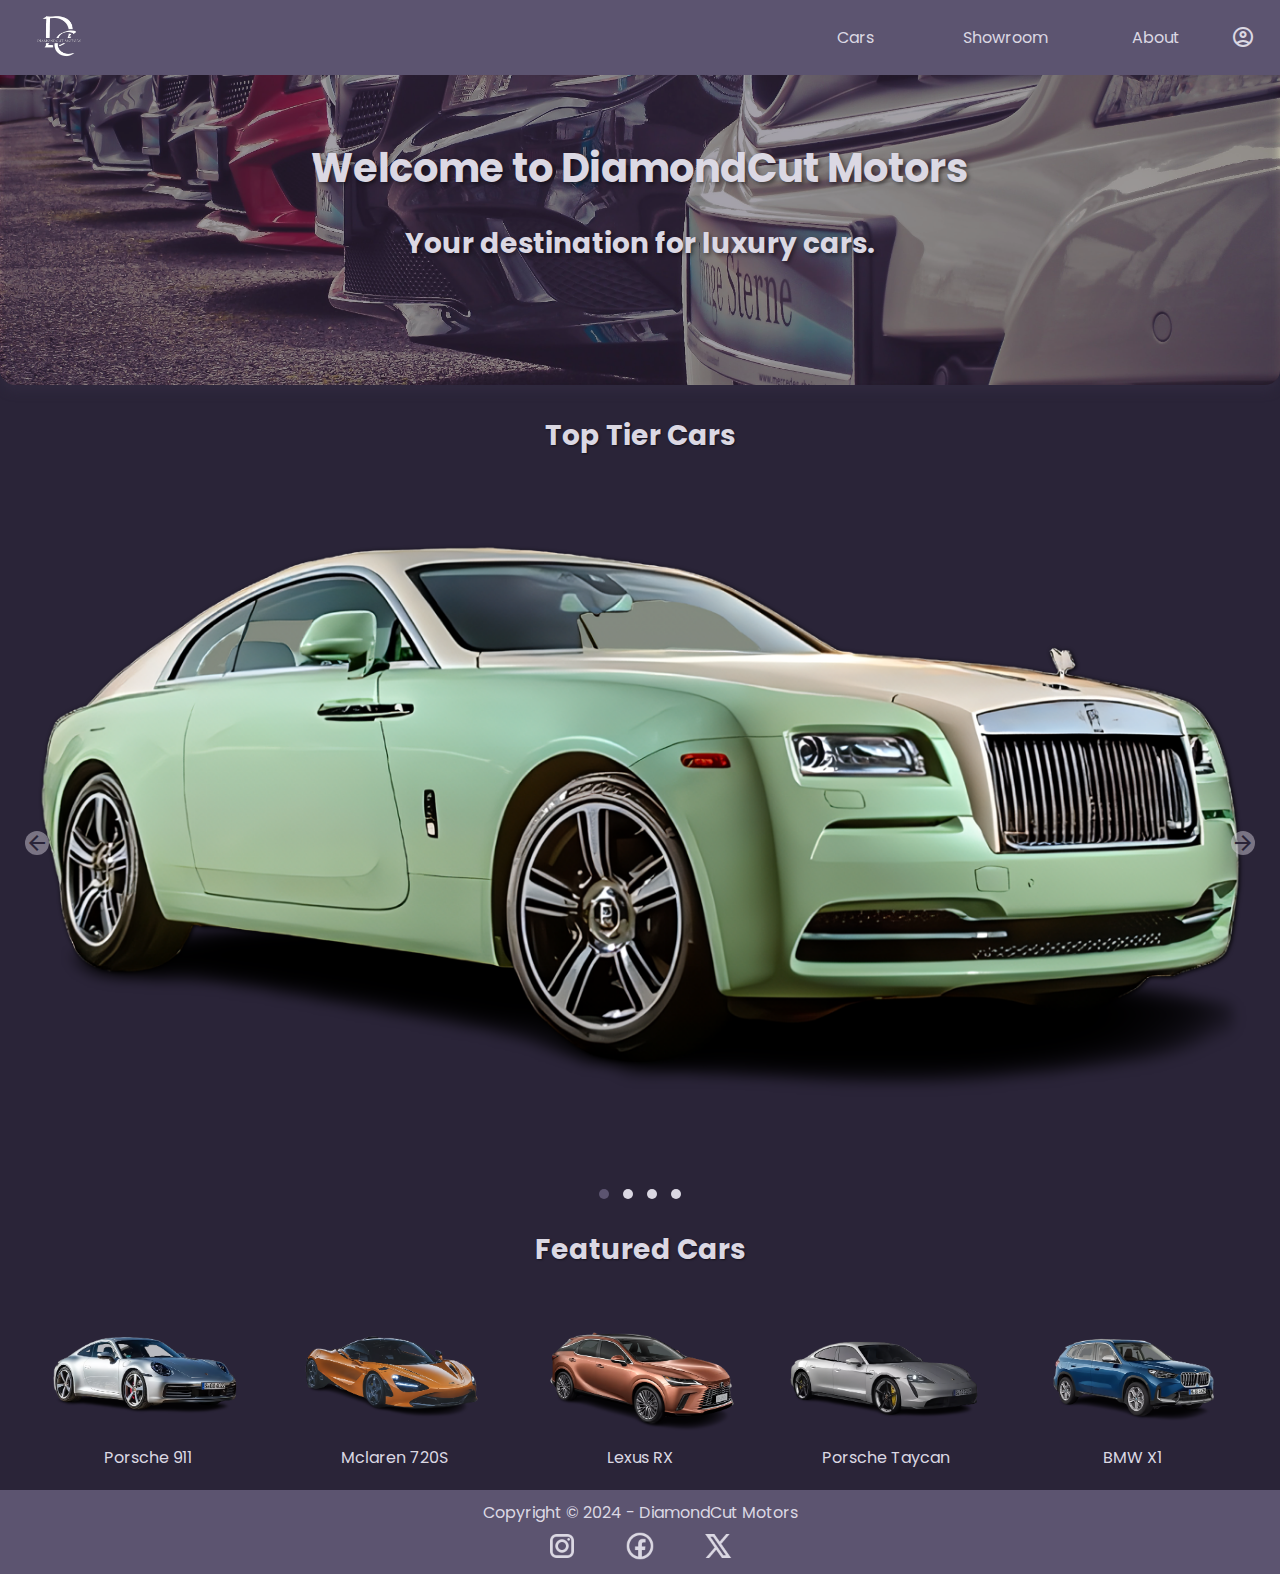
<file: index.html>
<!DOCTYPE html>
<html lang="en">
<head>
    <meta charset="UTF-8">
    <meta name="viewport" content="width=device-width, initial-scale=1.0">
    <title>DiamondCut Motors</title>
    <link rel="stylesheet" href="index.css">
    <link rel="preconnect" href="https://fonts.googleapis.com">
    <link rel="preconnect" href="https://fonts.gstatic.com" crossorigin>
    <link rel="stylesheet" href="https://fonts.googleapis.com/css2?family=Poppins:wght@400;500;700&display=swap">
    <link rel="stylesheet" href="https://fonts.googleapis.com/css2?family=Material+Symbols+Outlined">
</head>
<body>
    <section class = header>
        <div class = leftNav>
            <a href="index.html"><img src="assets/DiamondCut White.png" alt="DiamondCut"></a>
        </div>
        <div class = rightNav>
            <div class = textNav>
                <ul>
                    <li>
                        <a href="cars.html">Cars</a>
                    </li>
                    <li>
                        <a href="showroom.html">Showroom</a>
                    </li>
                    <li>
                        <a href="about.html">About</a>
                    </li>
                </ul>
            </div>
            <div class = account>
                <a href="login.html"><span class="material-symbols-outlined">
                    account_circle
                    </span></a>
            </div>
            <div class="menu-container">
                <div class="burger-menu" id="burgerMenu">
                    <span class="material-symbols-outlined">menu</span>
                </div>
                <div class="dropdown-content" id="dropdownMenu">
                    <a href="cars.html">Cars</a>
                    <a href="showroom.html">Showroom</a>
                    <a href="about.html">About</a>
                    <a href="login.html">Login</a>
                </div>
            </div>                       
        </div>
    </section>
    <section class = "content">
        <br>
        <div class = "content-text">
            <h1>Welcome to DiamondCut Motors</h1>
            <br>
            <h2>Your destination for luxury cars.</h2>
        </div>
        <div class="content-background">
            <img src="assets/pexels-pixabay-164634.jpg" alt="Background">
        </div>
        <div class = "content-blur"></div>
    </section>
    <section class = "top-tier">
        <h2>Top Tier Cars</h2>
        <div class = "gallery-container">
            <div class = "gallery-images">
                <img src="assets/RollsRoyce-Wraith-Right-Front-Three-Quarter-62429.png" alt="Rolls-Royce Wraith">
                <img src="assets/bentayga-exterior-right-front-three-quarter-2.png" alt="RBentley Bentayga">
                <img src="assets/urus-performante-right-front-three-quarter-4.png" alt="Lamborghini Urus Performante">
                <img src="assets/Aston-Martin-DB11-Right-Front-Three-Quarter-82872.png" alt="Aston Martin DB11">
            </div>
            <div class = "gallery-arrows">
                <button id = "prevBtn"><span class="material-symbols-outlined">arrow_back</span></button>
                <button id = "nextBtn"><span class="material-symbols-outlined">arrow_forward</span></button>
            </div>
            <div class = "gallery-dots">
                <span class="dot"></span>
                    <span class="dot"></span>
                    <span class="dot"></span>
                    <span class="dot"></span>
            </div>
        </div>
    </section>
    <section class = "featured">
        <h2>Featured Cars</h2>
        <div class = "slider-images">
            <ul>
                    <li>
                        <div class="slider-info">
                            <img src="assets/Porsche-992-911-Right-Front-Three-Quarter-154380.png" alt="Porsche 911">
                        <p>Porsche 911</p>
                        </div>
                    </li>
                    <li>
                        <div class="slider-info">
                            <img src="assets/720s-coupe-exterior-right-front-three-quarter.png" alt="Mclaren 720S">
                            <p>Mclaren 720S</p>
                        </div>
                    </li>
                    <li>
                        <div class="slider-info">
                            <img src="assets/rx-right-front-three-quarter-2.png" alt="Lexus RX">
                        <p>Lexus RX</p>
                        </div>
                    </li>
                    <li>
                        <div class="slider-info">
                            <img src="assets/taycan-right-front-three-quarter-2.png" alt="Porsche Taycan">
                            <p>Porsche Taycan</p>
                        </div>
                    </li>
                    <li>
                        <div class="slider-info">
                            <img src="assets/new-x1-right-front-three-quarter-3.png" alt="BMW X1">
                            <p>BMW X1</p>
                        </div>
                    </li>
                    <li>
                        <div class="slider-info">
                            <img src="assets/718-exterior-right-front-three-quarter-90910.png" alt="Porsche 718">
                            <p>Porsche 718</p>
                        </div> 
                    </li>
                    <li>
                        <div class="slider-info">
                            <img src="assets/new-c-class-right-front-three-quarter-2.png" alt="Mercedes Benz C-Class">
                            <p>Mercedes Benz C-Class</p>
                        </div>
                    </li>
                    <li>
                        <div class="slider-info">
                            <img src="assets/q5-facelift-right-front-three-quarter-2.png" alt="Audi Q5">
                            <p>Audi Q5</p>
                        </div>
                    </li>
                    <li>
                        <div class="slider-info">
                            <img src="assets/f8-tributo-exterior-right-front-three-quarter-11.png" alt="Ferrari F8 Tributo">
                            <p>Ferrari F8 Tributo</p>
                        </div>
                    </li>
                    <li>
                        <div class="slider-info">
                            <img src="assets/huracan-evo-exterior-right-front-three-quarter-2.png" alt="Lamborghini Huracan Evo">
                            <p>Lamborghini Huracan Evo</p>
                        </div>
                        </li>
                </ul>
        </div>
    </section>
    <section class ="footer">
        <h4>Copyright © 2024 - DiamondCut Motors</h4>
        <ul>
            <li><a href="https://instagram.com/diamondcut.motors/" target="_blank"><img src="assets/icons8-instagram-48.png" alt="Instagram"></a></li>
            <li><a href="https://facebook.com/diamondcut.motors" target="_blank"><img src="assets/icons8-facebook-48.png" alt="Facebook"></a></li>
            <li><a href="https://x.com/DiamondCutMotors" target="_blank"><img src="assets/icons8-twitterx-48.png" alt="X"></a></li>
        </ul>
    </section>
    <script src="index.js"></script>
</body>
</html>
</file>
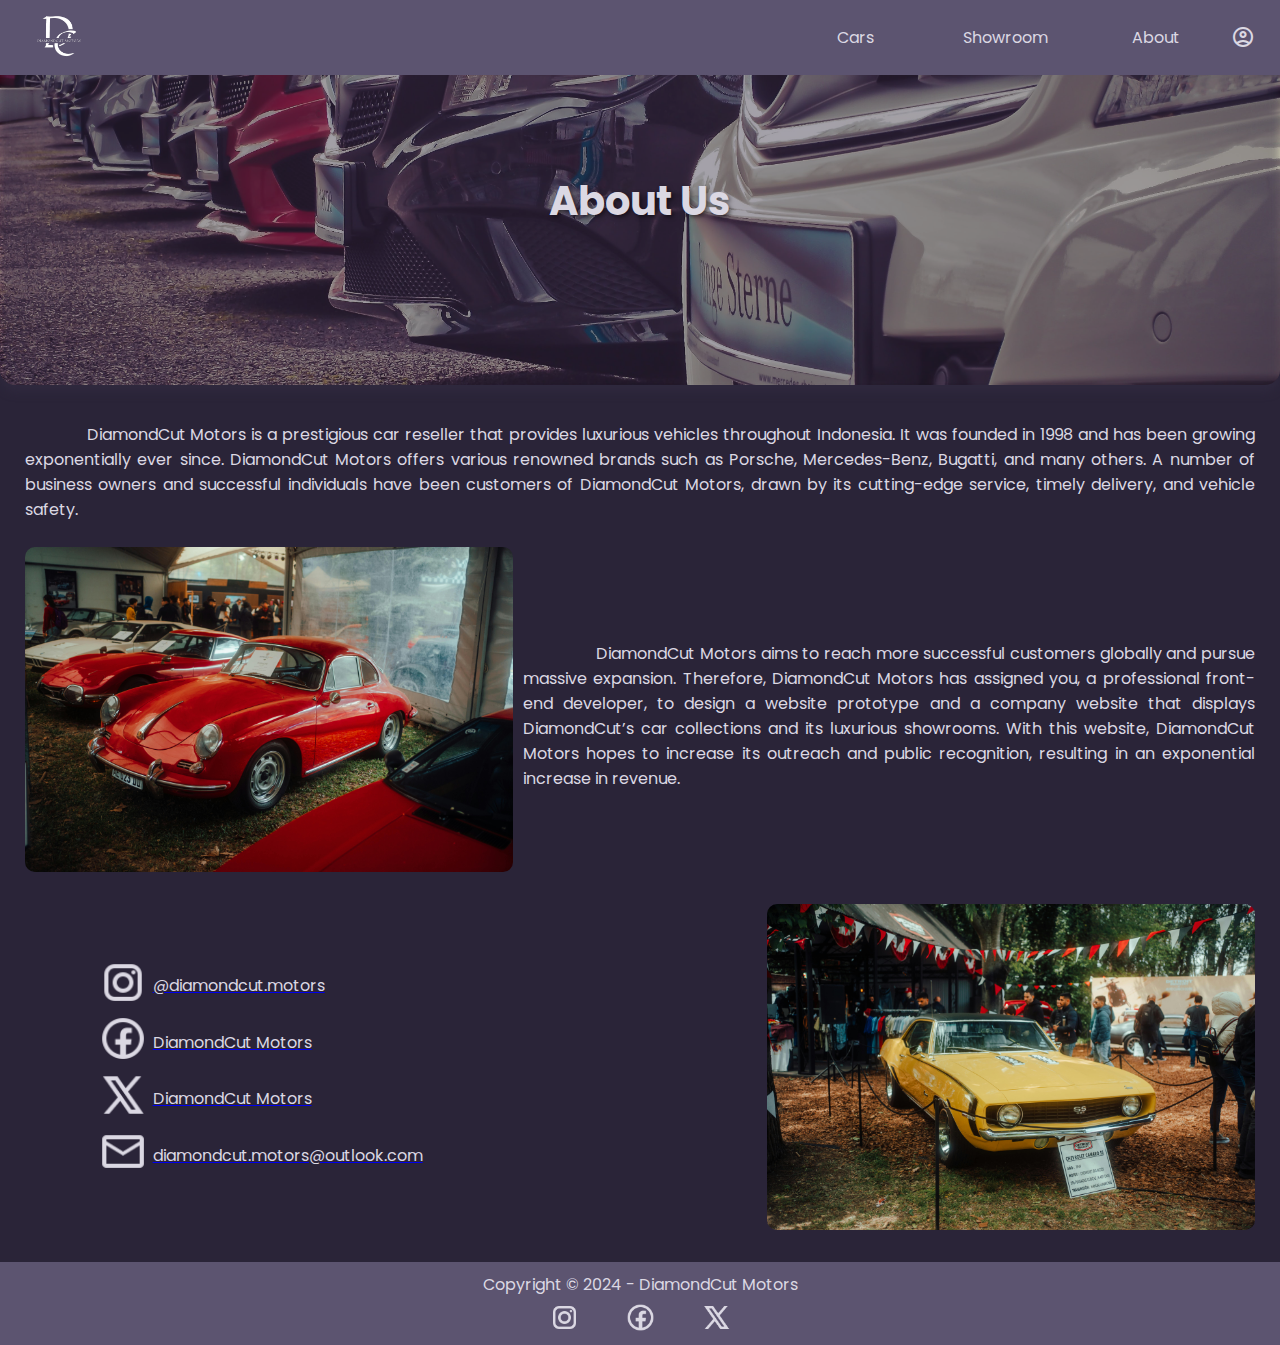
<file: about.html>
<!DOCTYPE html>
<html lang="en">
<head>
    <meta charset="UTF-8">
    <meta name="viewport" content="width=device-width, initial-scale=1.0">
    <title>About Us - DiamondCut Motors </title>
    <link rel="stylesheet" href="about.css">
    <link rel="preconnect" href="https://fonts.googleapis.com">
    <link rel="preconnect" href="https://fonts.gstatic.com" crossorigin>
    <link rel="stylesheet" href="https://fonts.googleapis.com/css2?family=Poppins:wght@400;500;700&display=swap">
    <link rel="stylesheet" href="https://fonts.googleapis.com/css2?family=Material+Symbols+Outlined">
</head>
<body>
    <section class = header>
        <div class = leftNav>
            <a href="index.html"><img src="assets/DiamondCut White.png" alt="DiamondCut"></a>
        </div>
        <div class = rightNav>
            <div class = textNav>
                <ul>
                    <li>
                        <a href="cars.html">Cars</a>
                    </li>
                    <li>
                        <a href="showroom.html">Showroom</a>
                    </li>
                    <li>
                        <a href="about.html">About</a>
                    </li>
                </ul>
            </div>
            <div class = account>
                <a href="login.html"><span class="material-symbols-outlined">
                    account_circle
                    </span></a>
            </div>
            <div class="menu-container">
                <div class="burger-menu" id="burgerMenu">
                    <span class="material-symbols-outlined">menu</span>
                </div>
                <div class="dropdown-content" id="dropdownMenu">
                    <a href="cars.html">Cars</a>
                    <a href="showroom.html">Showroom</a>
                    <a href="about.html">About</a>
                    <a href="login.html">Login</a>
                </div>
            </div>                       
        </div>
    </section>
    <section class = "content">
        <br>
        <div class = "content-text">
            <h1>About Us</h1>
        </div>
        <div class="content-background">
            <img src="assets/pexels-pixabay-164634.jpg" alt="Background">
        </div>
        <div class = "content-blur"></div>
    </section>
    <br>
    <section class = "about-us">
        <div class="first">
            <p>DiamondCut Motors is a prestigious car reseller that provides luxurious vehicles throughout Indonesia. It was founded in 1998 and has been growing exponentially ever since. DiamondCut Motors offers various renowned brands such as Porsche, Mercedes-Benz, Bugatti, and many others. A number of business owners and successful individuals have been customers of DiamondCut Motors, drawn by its cutting-edge service, timely delivery, and vehicle safety.</p>
        </div>
        <br>
        <div class="second">
            <div class = "images">
                <img src="assets/pexels-lvsnjpg-20081644.jpg" alt="Classic Sports Cars at a Car Show">
            </div>
            <div class = "text">
                <p>DiamondCut Motors aims to reach more successful customers globally and pursue massive expansion. Therefore, DiamondCut Motors has assigned you, a professional front-end developer, to design a website prototype and a company website that displays DiamondCut’s car collections and its luxurious showrooms. With this website, DiamondCut Motors hopes to increase its outreach and public recognition, resulting in an exponential increase in revenue.</p>
            </div>
        </div>
        <br>
        <div class="third">
            <div class="social">
                <ul>
                    <li>
                        <div class="sicon">
                            <a href="https://instagram.com/diamondcut.motors/" target="_blank"><img src="assets/icons8-instagram-48.png" alt="Instagram"></a>
                        </div>
                        <div class="sacc">
                            <a href="https://instagram.com/diamondcut.motors/" target="_blank"><p>@diamondcut.motors</p></a>
                        </div>
                    </li>
                    <li>
                        <div class="sicon">
                            <a href="https://facebook.com/diamondcut.motors" target="_blank"><img src="assets/icons8-facebook-48.png" alt="Facebook"></a>
                        </div>
                        <div class="sacc">
                            <a href="https://facebook.com/diamondcut.motors" target="_blank"><p>DiamondCut Motors</p></a>
                        </div>
                    </li>
                    <li>
                        <div class="sicon">
                            <a href="https://x.com/DiamondCutMotors" target="_blank"><img src="assets/icons8-twitterx-48.png" alt="X"></a>
                        </div>
                        <div class="sacc">
                            <a href="https://x.com/DiamondCutMotors" target="_blank"><p>DiamondCut Motors</p></a>
                        </div>
                    </li>
                    <li>
                        <div class="sicon">
                            <a href="mailto:diamondcut.motors@outlook.com" target="_blank"><img src="assets/icons8-email-48.png" alt="X"></a>
                        </div>
                        <div class="sacc">
                            <a href="mailto:diamondcut.motors@outlook.com" target="_blank"><p>diamondcut.motors@outlook.com</p></a>
                        </div>
                    </li>
                </ul>
            </div>
            <div class="image">
                <img src="assets/pexels-lvsnjpg-20081643.jpg" alt="First Generation Chevrolet Camaro SS at a Car Show
                ">
            </div>
        </div>
    </section>
    <br>
    <section class ="footer">
        <h4>Copyright © 2024 - DiamondCut Motors</h4>
        <ul>
            <li><a href="https://instagram.com/diamondcut.motors/" target="_blank"><img src="assets/icons8-instagram-48.png" alt="Instagram"></a></li>
            <li><a href="https://facebook.com/diamondcut.motors" target="_blank"><img src="assets/icons8-facebook-48.png" alt="Facebook"></a></li>
            <li><a href="https://x.com/DiamondCutMotors" target="_blank"><img src="assets/icons8-twitterx-48.png" alt="X"></a></li>
        </ul>
    </section>
    <script src="index.js"></script>
</body>
</html>
</file>
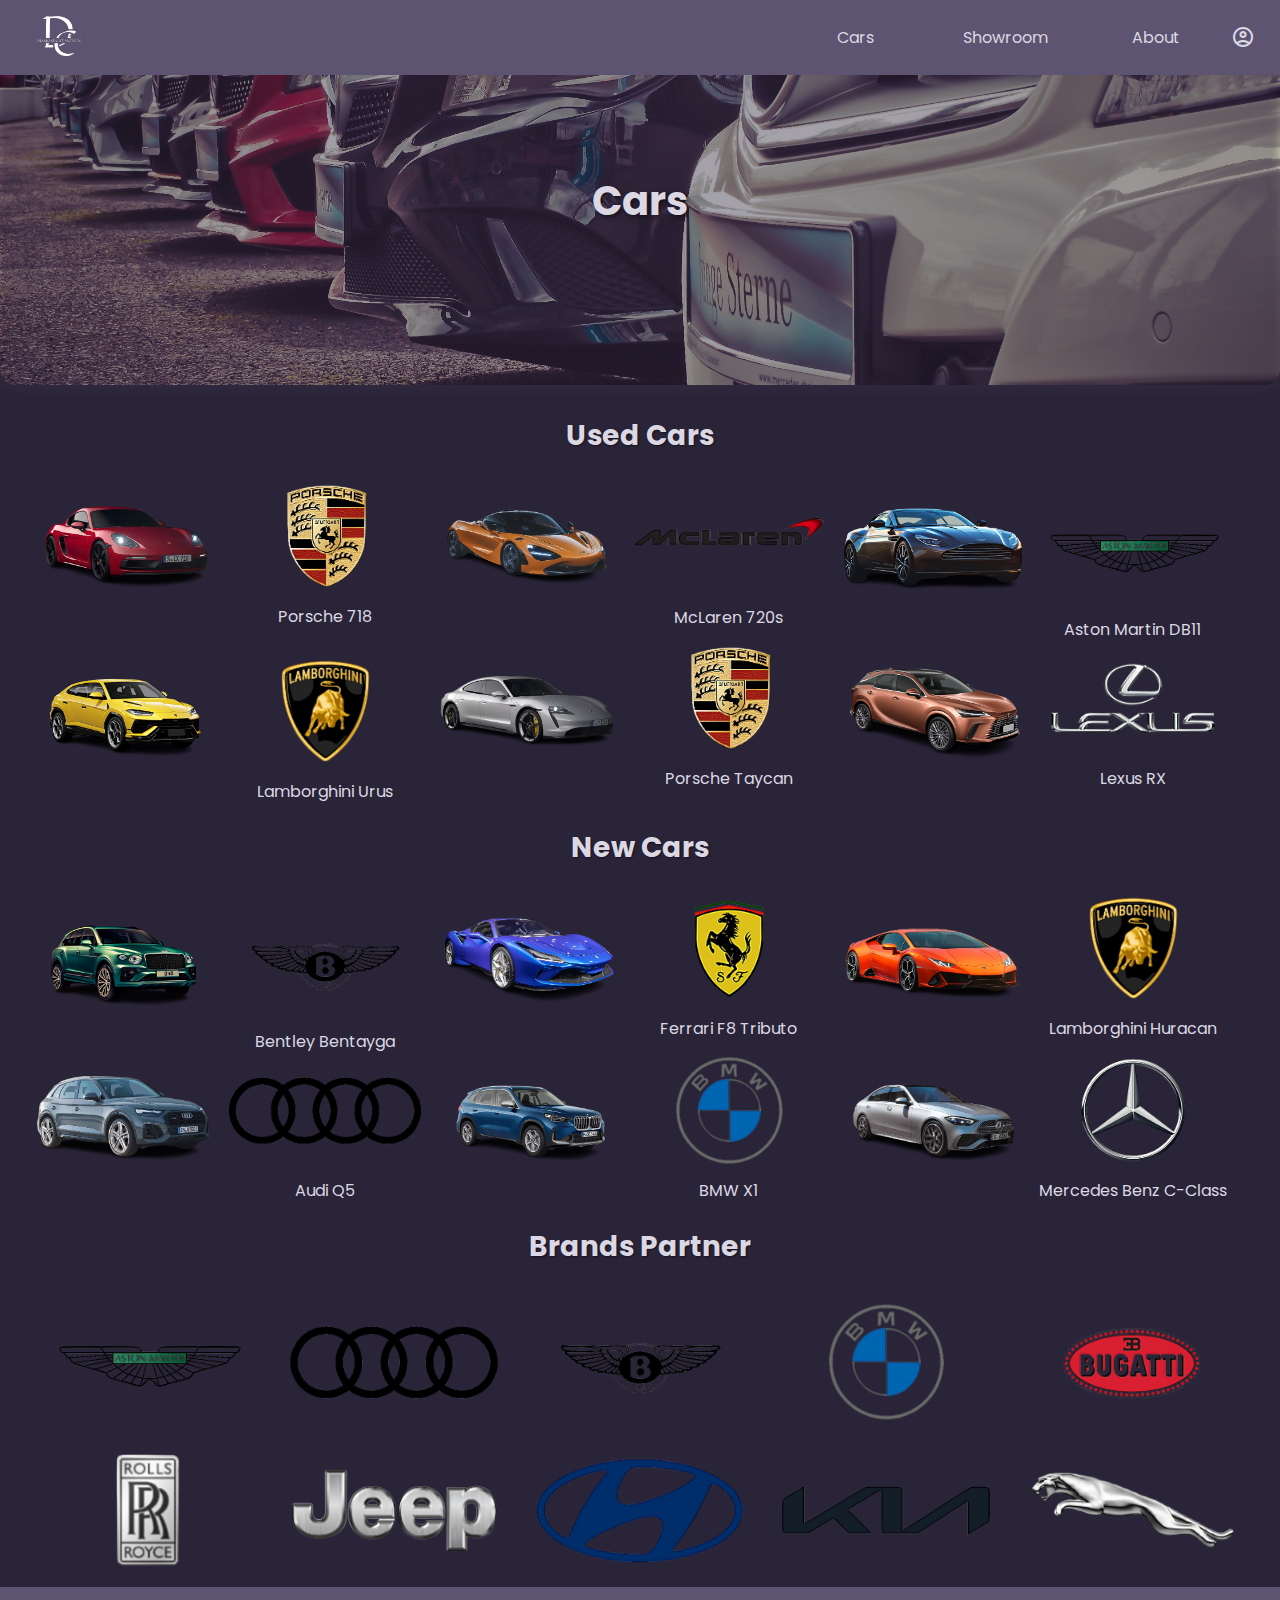
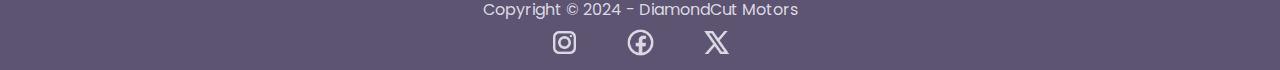
<file: cars.html>
<!DOCTYPE html>
<html lang="en">
<head>
    <meta charset="UTF-8">
    <meta name="viewport" content="width=device-width, initial-scale=1.0">
    <title>Cars - DiamondCut Motors </title>
    <link rel="stylesheet" href="cars.css">
    <link rel="preconnect" href="https://fonts.googleapis.com">
    <link rel="preconnect" href="https://fonts.gstatic.com" crossorigin>
    <link rel="stylesheet" href="https://fonts.googleapis.com/css2?family=Poppins:wght@400;500;700&display=swap">
    <link rel="stylesheet" href="https://fonts.googleapis.com/css2?family=Material+Symbols+Outlined">
</head>
<body>
    <section class = header>
        <div class = leftNav>
            <a href="index.html"><img src="assets/DiamondCut White.png" alt="DiamondCut"></a>
        </div>
        <div class = rightNav>
            <div class = textNav>
                <ul>
                    <li>
                        <a href="cars.html">Cars</a>
                    </li>
                    <li>
                        <a href="showroom.html">Showroom</a>
                    </li>
                    <li>
                        <a href="about.html">About</a>
                    </li>
                </ul>
            </div>
            <div class = account>
                <a href="login.html"><span class="material-symbols-outlined">
                    account_circle
                    </span></a>
            </div>
            <div class="menu-container">
                <div class="burger-menu" id="burgerMenu">
                    <span class="material-symbols-outlined">menu</span>
                </div>
                <div class="dropdown-content" id="dropdownMenu">
                    <a href="cars.html">Cars</a>
                    <a href="showroom.html">Showroom</a>
                    <a href="about.html">About</a>
                    <a href="login.html">Login</a>
                </div>
            </div>                       
        </div>
    </section>
    <section class = "content">
        <br>
        <div class = "content-text">
            <h1>Cars</h1>
        </div>
        <div class="content-background">
            <img src="assets/pexels-pixabay-164634.jpg" alt="Background">
        </div>
        <div class = "content-blur"></div>
    </section>
    <section class = cars>
        <div class = section-cars>
            <h2>Used Cars</h2>
            <div class = cars-info>
                <div class = carsimage>
                    <img src="assets/718-exterior-right-front-three-quarter-90910.png" alt="Porsche 718">
                </div>
                <div class="carsinfo">
                    <img src="assets/porsche.png" alt="Porsche">
                    <p>Porsche 718</p>
                </div>
            </div>
            <div class = cars-info>
                <div class = carsimage>
                    <img src="assets/720s-coupe-exterior-right-front-three-quarter.png" alt="McLaren 720s">
                </div>
                <div class="carsinfo">
                    <img src="assets/mclaren1649762557086.png" alt="McLaren">
                    <p>McLaren 720s</p>
                </div>
            </div>
            <div class = cars-info>
                <div class = carsimage>
                    <img src="assets/Aston-Martin-DB11-Right-Front-Three-Quarter-82872.png" alt="Aston Martin DB11">
                </div>
                <div class="carsinfo">
                    <img src="assets/aston-martin.png" alt="Aston Martin">
                    <p>Aston Martin DB11</p>
                </div>
            </div>
            <div class = cars-info>
                <div class = carsimage>
                    <img src="assets/urus-performante-right-front-three-quarter-4.png" alt="Lamborghini Urus">
                </div>
                <div class="carsinfo">
                    <img src="assets/lamborghini.png" alt="Porsche">
                    <p>Lamborghini Urus</p>
                </div>
            </div>
            <div class = cars-info>
                <div class = carsimage>
                    <img src="assets/taycan-right-front-three-quarter-2.png" alt="Porsche Taycan">
                </div>
                <div class="carsinfo">
                    <img src="assets/porsche.png" alt="Porsche">
                    <p>Porsche Taycan</p>
                </div>
            </div>
            <div class = cars-info>
                <div class = carsimage>
                    <img src="assets/rx-right-front-three-quarter-2.png" alt="Lexus RX">
                </div>
                <div class="carsinfo">
                    <img src="assets/lexus.png" alt="Lexus">
                    <p>Lexus RX</p>
                </div>
            </div>
        </div>
        <div class = section-cars>
            <h2>New Cars</h2>
            <div class = cars-info>
                <div class = carsimage>
                    <img src="assets/bentayga-exterior-right-front-three-quarter-2.png" alt="Bentley Bentayga">
                </div>
                <div class="carsinfo">
                    <img src="assets/bentley.png" alt="Bentley">
                    <p>Bentley Bentayga</p>
                </div>
            </div>
            <div class = cars-info>
                <div class = carsimage>
                    <img src="assets/f8-tributo-exterior-right-front-three-quarter-11.png" alt="Ferrari F8 Tributo">
                </div>
                <div class="carsinfo">
                    <img src="assets/ferrari.png" alt="Ferrari">
                    <p>Ferrari F8 Tributo</p>
                </div>
            </div>
            <div class = cars-info>
                <div class = carsimage>
                    <img src="assets/huracan-evo-exterior-right-front-three-quarter-2.png" alt="Lamborghini Huracan">
                </div>
                <div class="carsinfo">
                    <img src="assets/lamborghini.png" alt="Lamborghini">
                    <p>Lamborghini Huracan</p>
                </div>
            </div>
            <div class = cars-info>
                <div class = carsimage>
                    <img src="assets/q5-facelift-right-front-three-quarter-2.png" alt="Audi Q5">
                </div>
                <div class="carsinfo">
                    <img src="assets/audi.png" alt="Audi">
                    <p>Audi Q5</p>
                </div>
            </div>
            <div class = cars-info>
                <div class = carsimage>
                    <img src="assets/new-x1-right-front-three-quarter-3.png" alt="BMW X1">
                </div>
                <div class="carsinfo">
                    <img src="assets/bmw.png" alt="bmw">
                    <p>BMW X1</p>
                </div>
            </div>
            <div class = cars-info>
                <div class = carsimage>
                    <img src="assets/new-c-class-right-front-three-quarter-2.png" alt="Mercedes Benz C-Class">
                </div>
                <div class="carsinfo">
                    <img src="assets/mercedes-benz.png" alt="Lexus">
                    <p>Mercedes Benz C-Class</p>
                </div>
            </div>
        </div>
    </section>
    <section class="brands">
        <h2>Brands Partner</h2>
        <div class="brand-list-container">
            <div class="brand-list">
                <ul class="brand-list-first active">
                    <li><img src="assets/aston-martin.png" alt="Aston Martin"></li>
                    <li><img src="assets/audi.png" alt="Audi"></li>
                    <li><img src="assets/bentley.png" alt="Bentley"></li>
                    <li><img src="assets/bmw.png" alt="BMW"></li>
                    <li><img src="assets/bugatti.png" alt="Bugatti"></li>
                </ul>
                <ul class="brand-list-second">
                    <li><img src="assets/ferrari.png" alt="Ferrari"></li>
                    <li><img src="assets/volkswagen.png" alt="Volkswagen"></li>
                    <li><img src="assets/toyota.png" alt="Toyota"></li>
                    <li><img src="assets/renault.png" alt="Renault"></li>
                    <li><img src="assets/nissan.png" alt="Nissan"></li>
                </ul>
            </div>
            <div class="brand-list">
                <ul class="brand-list-first">
                    <li><img src="assets/rolls-royce.png" alt="Rolls-Royce"></li>
                    <li><img src="assets/jeep.png" alt="Jeep"></li>
                    <li><img src="assets/hyundai.png" alt="Hyundai"></li>
                    <li><img src="assets/kia.png" alt="Kia"></li>
                    <li><img src="assets/jaguar.png" alt="Jaguar"></li>
                </ul>
                <ul class="brand-list-second">
                    <li><img src="assets/lamborghini.png" alt="Lamborghini"></li>
                    <li><img src="assets/lexus.png" alt="Lexus"></li>
                    <li><img src="assets/mclaren1649762557086.png" alt="McLaren"></li>
                    <li><img src="assets/mercedes-benz.png" alt="Mercedes Benz"></li>
                    <li><img src="assets/porsche.png" alt="Porsche"></li>
                </ul>
            </div>
        </div>
    </section>
    
    <section class ="footer">
        <h4>Copyright © 2024 - DiamondCut Motors</h4>
        <ul>
            <li><a href="https://instagram.com/diamondcut.motors/" target="_blank"><img src="assets/icons8-instagram-48.png" alt="Instagram"></a></li>
            <li><a href="https://facebook.com/diamondcut.motors" target="_blank"><img src="assets/icons8-facebook-48.png" alt="Facebook"></a></li>
            <li><a href="https://x.com/DiamondCutMotors" target="_blank"><img src="assets/icons8-twitterx-48.png" alt="X"></a></li>
        </ul>
    </section>
    <script src="cars.js"></script>
</body>
</html>
</file>
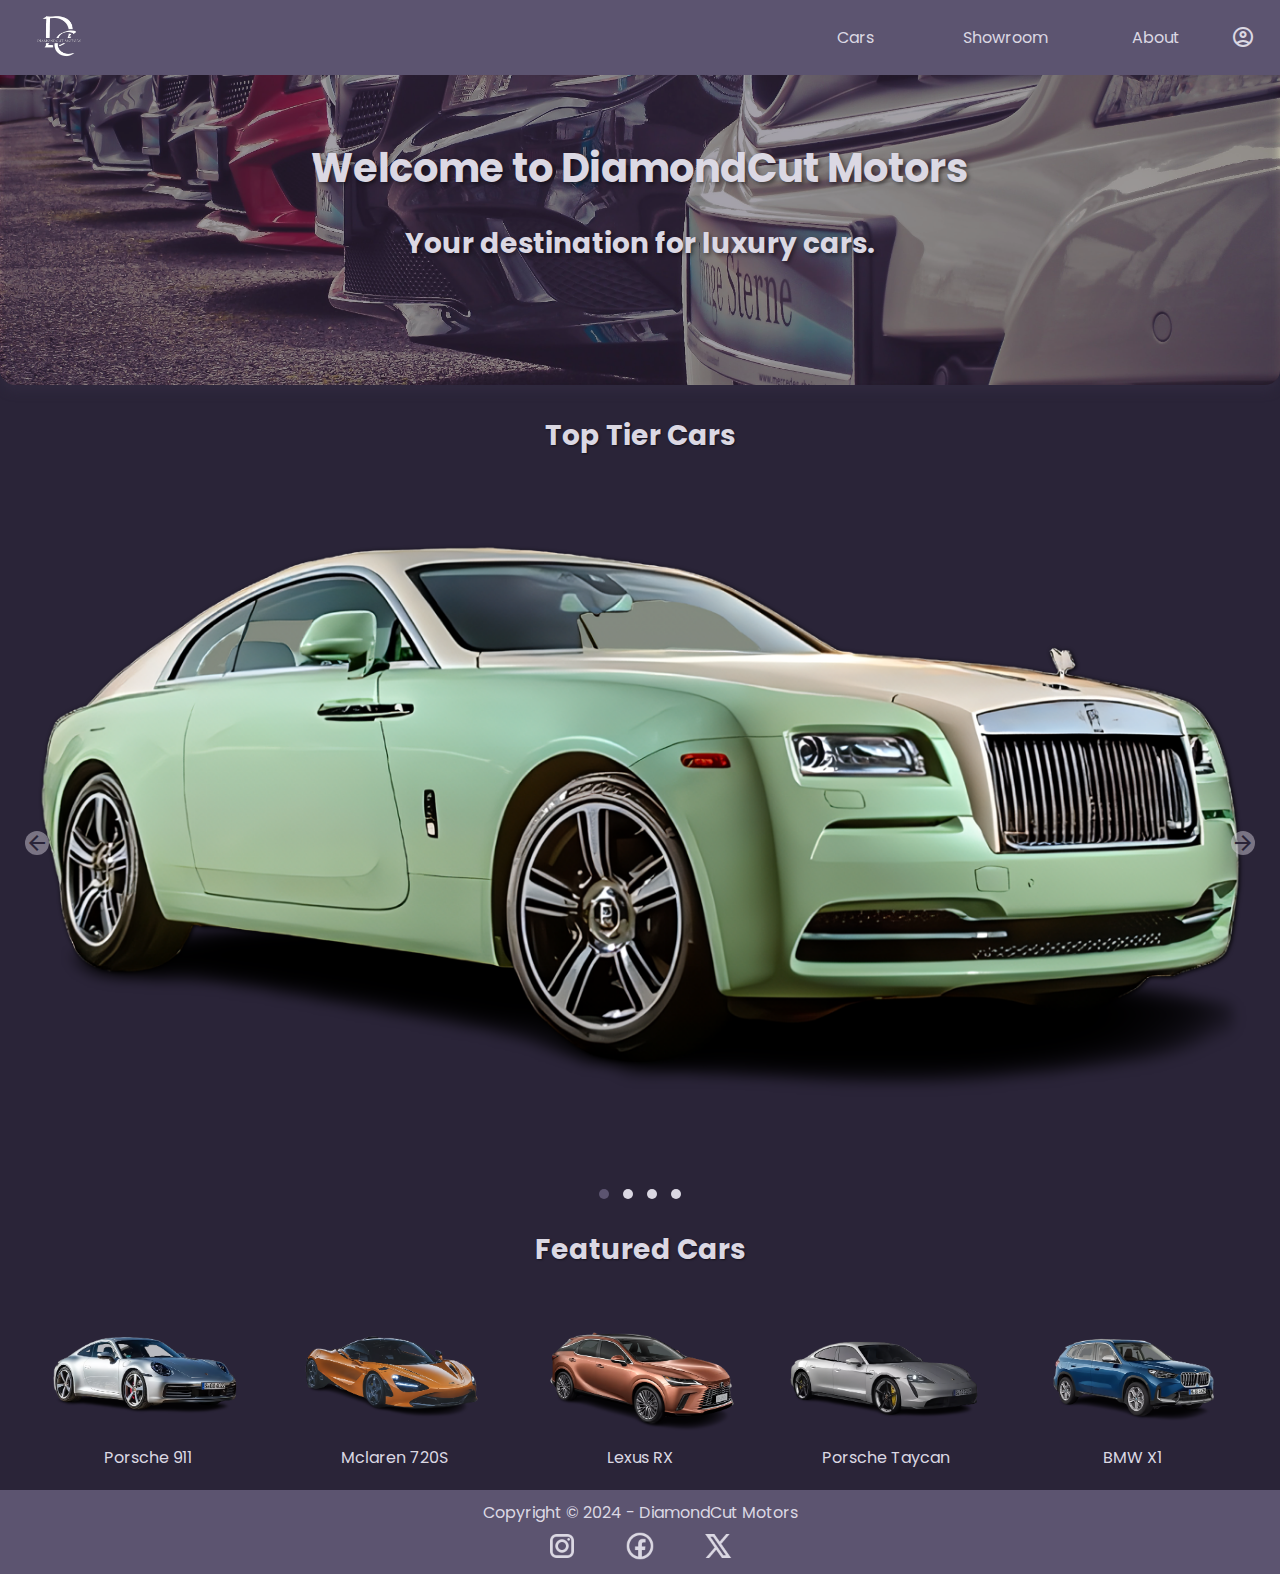
<file: home.html>
<!DOCTYPE html>
<html lang="en">
<head>
    <meta charset="UTF-8">
    <meta name="viewport" content="width=device-width, initial-scale=1.0">
    <title>DiamondCut Motors</title>
    <link rel="stylesheet" href="home.css">
    <link rel="preconnect" href="https://fonts.googleapis.com">
    <link rel="preconnect" href="https://fonts.gstatic.com" crossorigin>
    <link rel="stylesheet" href="https://fonts.googleapis.com/css2?family=Poppins:wght@400;500;700&display=swap">
    <link rel="stylesheet" href="https://fonts.googleapis.com/css2?family=Material+Symbols+Outlined">
</head>
<body>
    <section class = header>
        <div class = leftNav>
            <a href="home.html"><img src="assets/DiamondCut White.png" alt="DiamondCut"></a>
        </div>
        <div class = rightNav>
            <div class = textNav>
                <ul>
                    <li>
                        <a href="cars.html">Cars</a>
                    </li>
                    <li>
                        <a href="showroom.html">Showroom</a>
                    </li>
                    <li>
                        <a href="about.html">About</a>
                    </li>
                </ul>
            </div>
            <div class = account>
                <a href="login.html"><span class="material-symbols-outlined">
                    account_circle
                    </span></a>
            </div>
            <div class="menu-container">
                <div class="burger-menu" id="burgerMenu">
                    <span class="material-symbols-outlined">menu</span>
                </div>
                <div class="dropdown-content" id="dropdownMenu">
                    <a href="cars.html">Cars</a>
                    <a href="showroom.html">Showroom</a>
                    <a href="about.html">About</a>
                    <a href="login.html">Login</a>
                </div>
            </div>                       
        </div>
    </section>
    <section class = "content">
        <br>
        <div class = "content-text">
            <h1>Welcome to DiamondCut Motors</h1>
            <br>
            <h2>Your destination for luxury cars.</h2>
        </div>
        <div class="content-background">
            <img src="assets/pexels-pixabay-164634.jpg" alt="Background">
        </div>
        <div class = "content-blur"></div>
    </section>
    <section class = "top-tier">
        <h2>Top Tier Cars</h2>
        <div class = "gallery-container">
            <div class = "gallery-images">
                <img src="assets/RollsRoyce-Wraith-Right-Front-Three-Quarter-62429.png" alt="Rolls-Royce Wraith">
                <img src="assets/bentayga-exterior-right-front-three-quarter-2.png" alt="RBentley Bentayga">
                <img src="assets/urus-performante-right-front-three-quarter-4.png" alt="Lamborghini Urus Performante">
                <img src="assets/Aston-Martin-DB11-Right-Front-Three-Quarter-82872.png" alt="Aston Martin DB11">
            </div>
            <div class = "gallery-arrows">
                <button id = "prevBtn"><span class="material-symbols-outlined">arrow_back</span></button>
                <button id = "nextBtn"><span class="material-symbols-outlined">arrow_forward</span></button>
            </div>
            <div class = "gallery-dots">
                <span class="dot"></span>
                    <span class="dot"></span>
                    <span class="dot"></span>
                    <span class="dot"></span>
            </div>
        </div>
    </section>
    <section class = "featured">
        <h2>Featured Cars</h2>
        <div class = "slider-images">
            <ul>
                    <li>
                        <div class="slider-info">
                            <img src="assets/Porsche-992-911-Right-Front-Three-Quarter-154380.png" alt="Porsche 911">
                        <p>Porsche 911</p>
                        </div>
                    </li>
                    <li>
                        <div class="slider-info">
                            <img src="assets/720s-coupe-exterior-right-front-three-quarter.png" alt="Mclaren 720S">
                            <p>Mclaren 720S</p>
                        </div>
                    </li>
                    <li>
                        <div class="slider-info">
                            <img src="assets/rx-right-front-three-quarter-2.png" alt="Lexus RX">
                        <p>Lexus RX</p>
                        </div>
                    </li>
                    <li>
                        <div class="slider-info">
                            <img src="assets/taycan-right-front-three-quarter-2.png" alt="Porsche Taycan">
                            <p>Porsche Taycan</p>
                        </div>
                    </li>
                    <li>
                        <div class="slider-info">
                            <img src="assets/new-x1-right-front-three-quarter-3.png" alt="BMW X1">
                            <p>BMW X1</p>
                        </div>
                    </li>
                    <li>
                        <div class="slider-info">
                            <img src="assets/718-exterior-right-front-three-quarter-90910.png" alt="Porsche 718">
                            <p>Porsche 718</p>
                        </div> 
                    </li>
                    <li>
                        <div class="slider-info">
                            <img src="assets/new-c-class-right-front-three-quarter-2.png" alt="Mercedes Benz C-Class">
                            <p>Mercedes Benz C-Class</p>
                        </div>
                    </li>
                    <li>
                        <div class="slider-info">
                            <img src="assets/q5-facelift-right-front-three-quarter-2.png" alt="Audi Q5">
                            <p>Audi Q5</p>
                        </div>
                    </li>
                    <li>
                        <div class="slider-info">
                            <img src="assets/f8-tributo-exterior-right-front-three-quarter-11.png" alt="Ferrari F8 Tributo">
                            <p>Ferrari F8 Tributo</p>
                        </div>
                    </li>
                    <li>
                        <div class="slider-info">
                            <img src="assets/huracan-evo-exterior-right-front-three-quarter-2.png" alt="Lamborghini Huracan Evo">
                            <p>Lamborghini Huracan Evo</p>
                        </div>
                        </li>
                </ul>
        </div>
    </section>
    <section class ="footer">
        <h4>Copyright © 2024 - DiamondCut Motors</h4>
        <ul>
            <li><a href="https://instagram.com/diamondcut.motors/" target="_blank"><img src="assets/icons8-instagram-48.png" alt="Instagram"></a></li>
            <li><a href="https://facebook.com/diamondcut.motors" target="_blank"><img src="assets/icons8-facebook-48.png" alt="Facebook"></a></li>
            <li><a href="https://x.com/DiamondCutMotors" target="_blank"><img src="assets/icons8-twitterx-48.png" alt="X"></a></li>
        </ul>
    </section>
    <script src="home.js"></script>
</body>
</html>
</file>
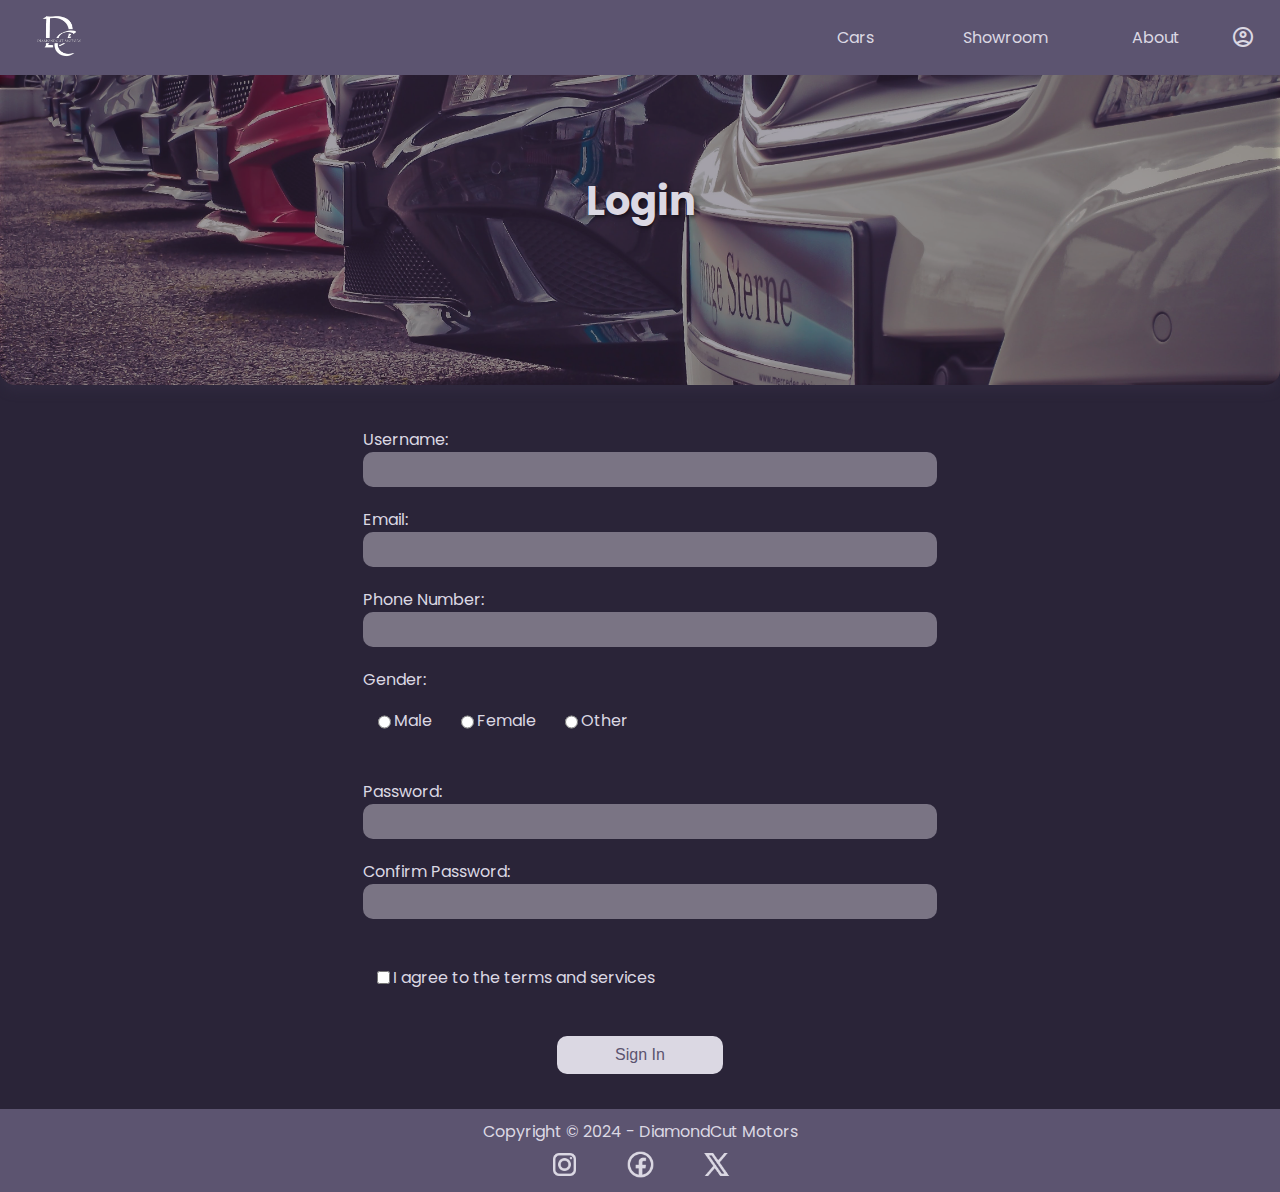
<file: login.html>
<!DOCTYPE html>
<html lang="en">
<head>
    <meta charset="UTF-8">
    <meta name="viewport" content="width=device-width, initial-scale=1.0">
    <title>Login - DiamondCut Motors </title>
    <link rel="stylesheet" href="login.css">
    <link rel="preconnect" href="https://fonts.googleapis.com">
    <link rel="preconnect" href="https://fonts.gstatic.com" crossorigin>
    <link rel="stylesheet" href="https://fonts.googleapis.com/css2?family=Poppins:wght@400;500;700&display=swap">
    <link rel="stylesheet" href="https://fonts.googleapis.com/css2?family=Material+Symbols+Outlined">
</head>
<body>
    <section class = header>
        <div class = leftNav>
            <a href="index.html"><img src="assets/DiamondCut White.png" alt="DiamondCut"></a>
        </div>
        <div class = rightNav>
            <div class = textNav>
                <ul>
                    <li>
                        <a href="cars.html">Cars</a>
                    </li>
                    <li>
                        <a href="showroom.html">Showroom</a>
                    </li>
                    <li>
                        <a href="about.html">About</a>
                    </li>
                </ul>
            </div>
            <div class = account>
                <a href="login.html"><span class="material-symbols-outlined">
                    account_circle
                    </span></a>
            </div>
            <div class="menu-container">
                <div class="burger-menu" id="burgerMenu">
                    <span class="material-symbols-outlined">menu</span>
                </div>
                <div class="dropdown-content" id="dropdownMenu">
                    <a href="cars.html">Cars</a>
                    <a href="showroom.html">Showroom</a>
                    <a href="about.html">About</a>
                    <a href="login.html">Login</a>
                </div>
            </div>                       
        </div>
    </section>
    <section class = "content">
        <br>
        <div class = "content-text">
            <h1>Login</h1>
        </div>
        <div class="content-background">
            <img src="assets/pexels-pixabay-164634.jpg" alt="Background">
        </div>
        <div class = "content-blur"></div>
    </section>
    <br>
    <section class="login-form">
        <form id="loginForm">
            <div class="form-group">
                <label for="username">Username:</label>
                <br>
                <input type="text" id="username" name="username" required>
            </div>
            <div class="form-group">
                <label for="email">Email:</label>
                <br>
                <input type="text" id="email" name="email" required>
            </div>
            <div class="form-group">
                <label for="phone">Phone Number:</label>
                <br>
                <input type="text" id="phone" name="phone" required>
            </div>
            <div class="form-group">
                <label>Gender:</label>
                <br>
                <label class="custom-radio">
                    <input type="radio" id="male" name="gender" value="male" required>
                    <span class="custom-radio-check"></span> <p>Male</p>
                </label>
                <label class="custom-radio">
                    <input type="radio" id="female" name="gender" value="female">
                    <span class="custom-radio-check"></span> <p>Female</p>
                </label>
                <label class="custom-radio">
                    <input type="radio" id="other" name="gender" value="other">
                    <span class="custom-radio-check"></span> <p>Other</p>
                </label>
            </div>
            <div class="form-group">
                <label for="password">Password:</label>
                <br>
                <input type="password" id="password" name="password" required>
            </div>
            <div class="form-group">
                <label for="confirmPassword">Confirm Password:</label>
                <br>
                <input type="password" id="confirmPassword" name="confirmPassword" required>
            </div>
            <div class="form-group">
                <label class="custom-checkbox">
                    <input type="checkbox" id="terms" name="terms" required>
                    <span class="custom-checkbox-check"></span> <p>I agree to the terms and services</p>
                </label>
            </div>
            <button type="button" onclick="validateForm()">Sign In</button>
        </form>
    </section>
    <br>
    <section class ="footer">
        <h4>Copyright © 2024 - DiamondCut Motors</h4>
        <ul>
            <li><a href="https://instagram.com/diamondcut.motors/" target="_blank"><img src="assets/icons8-instagram-48.png" alt="Instagram"></a></li>
            <li><a href="https://facebook.com/diamondcut.motors" target="_blank"><img src="assets/icons8-facebook-48.png" alt="Facebook"></a></li>
            <li><a href="https://x.com/DiamondCutMotors" target="_blank"><img src="assets/icons8-twitterx-48.png" alt="X"></a></li>
        </ul>
    </section>
    <script src="login.js"></script>
</body>
</html>
</file>
<file: index.css>
body{
    background-color: #2A2438;
    margin: 0;
    padding: 0;
    width: 100%;
    font-family: 'Poppins', sans-serif;
    cursor: default;
}

.header{
    width: 100%;
    display: flex;
    position: fixed;
    background-color: #5C5470;
    justify-content: space-between;
    margin: 0;
    padding: 0;
    z-index: 1;
}

.leftNav{
    width:10%;
    margin-left: 25px;
    display: flex;
    align-items: center;
    justify-content: center;
}

.leftNav a img{
    width: 55%;
}

.rightNav{
    width: 90%;
    display: flex;
    align-items: center;
    justify-content: center;
    margin-right: 25px;
}

.rightNav .textNav{
    width: 100%;
    justify-content: center;
    position: relative;
}

.rightNav .textNav ul{
    align-items: center;
    justify-content: flex-end;
    position: relative;
    flex-grow: 1;
    display: flex;
}

.rightNav .textNav ul li{
    list-style: none;
    display: inline-flex;
    text-align: center;
    justify-content: center;
    margin: 0px 7.5px;
    padding: 2.5px;
    width: 12.5%;
    height: 100%;
    transition: all 0.3s ease;
}

.rightNav .textNav ul li:hover{
    cursor: pointer;
    background-color: #DBD8E3;
    border-radius: 5px;
    height: 200%;
    width: 12.5%;
    font-weight: bold;
}

.rightNav .textNav ul li:hover a{
    color: #2A2438;
}

.rightNav .textNav ul li a{
    color: #DBD8E3;
    text-decoration: none;
    font-size: 1em;
}

.rightNav .account a{
    color: #DBD8E3;
    display: flex;
    justify-content: center;
    align-items: center;
    text-decoration: none;
    transition: all 0.3s ease;
}

.rightNav .account a:hover{
    background-color: #DBD8E3;
    color: #2A2438;
    border-radius: 100%;
}

.menu-container{
    display: none;
}

.content{
    position: relative;
    z-index: 0;
    width: 100%;
}

.content-text{
    display: flex;
    flex-direction: column;
    width: 100%;
    height: 90%;
    position: absolute;
    text-align: center;
    align-items: center;
    justify-content: center;
    z-index: 2;
}

.content-text h1{
    color: #DBD8E3;
    margin: 0;
    font-size: 2.5em;
    text-shadow: 2px 2px 4px rgba(0, 0, 0, 0.5);
}

.content-text h2{
    color: #DBD8E3;
    margin: 0;
    font-size: 1.75em;
    text-shadow: 2px 2px 4px rgba(0, 0, 0, 0.5);
}

.content-background{
    position: relative;
    width: 100%;
    margin: 0;
}

.content-background img{
    width: 100%;
    height: auto;
    max-height: 40vh;
    object-fit: cover;
    border-radius: 0 0 15px 15px;
}

.content-blur{
    position: absolute;
    z-index: 1;
    top: 0;
    left: 0;
    margin: 0;
    width: 100%;
    height: 100%;
    background-color: rgba(53, 47, 68, 0.45);
    filter: blur(5px);
    border-radius: 0 0 15px 15px;

}

.top-tier{
    padding-left: 25px;
    padding-right: 25px;
    margin: 0;
}

.top-tier h2{
    color: #DBD8E3;
    font-size: 1.75em;
    text-align: center;
    text-shadow: 1px 1px 2px rgba(0, 0, 0, 0.5);
}

.gallery-container{
    width: 100%;
    margin: 0;
    position: relative;
}

.gallery-images{
    display: flex;
    overflow: hidden;
}

.gallery-images img{
    width: 100%;
    display: none;
    opacity: 0;
    filter: drop-shadow(1px 1px 2px black);
    transition: opacity 0.3s ease;
}

.gallery-images img.active{
    display: block;
    opacity: 1;
}

.gallery-arrows {
    position: absolute;
    top: 50%;
    transform: translateY(-50%);
    width: 100%;
    display: flex;
    justify-content: space-between;
}

#prevBtn {
    background-color: rgba(219, 216, 227, 0.45);
    border: none;
    border-radius: 100%;
    cursor: pointer;
    color: #2A2438;
    padding: 0px;
    margin: 0;
    display: flex;
}

#nextBtn {
    background-color: rgba(219, 216, 227, 0.45);
    border: none;
    border-radius: 100%;
    cursor: pointer;
    color: #2A2438;
    padding: 0px;
    margin: 0;
    display: flex;
}

.material-symbols-outlined{
    align-self: center;
}

.gallery-dots {
    text-align: center;
    margin: 0;
    padding: 0;
    margin-top: 10px;
}

.gallery-dots .dot {
    display: inline-block;
    width: 10px;
    height: 10px;
    background-color: #DBD8E3;
    border-radius: 50%;
    margin: 0 5px;
    cursor: pointer;
}

.gallery-dots .dot.active {
    background-color: #5C5470;
}

.featured{
    padding-left: 25px;
    padding-right: 25px;
    margin: 0;
}

.featured h2{
    color: #DBD8E3;
    font-size: 1.75em;
    text-align: center;
    text-shadow: 1px 1px 2px rgba(0, 0, 0, 0.5);
}


.slider-images{
    overflow-x: auto;
    white-space: nowrap;
}

.slider-images ul{
    width: 100%;
    display: flex;
    list-style: none;
    padding: 0;
    margin: 0;
    overflow-x: auto;
    white-space: nowrap;
    margin-bottom: 10px;
}

.slider-images ul li{
    margin: 0 5px;
    position: relative;
    flex: 0 0 auto;
    width: calc(20% - 10px);
    max-width: calc(20% - 10px);
    overflow: hidden;
    padding: 10px;
    box-sizing: border-box;
}

.slider-images ul li:hover .slider-info {
    transform: scale(1.1);
    transition: transform 0.3s ease;
    z-index: 100;
    overflow: visible;
    filter: drop-shadow(1px 1px 2px black);
}

.slider-images ul li:hover .slider-info p {
    font-weight: bold;
    transition: font-weight 0.3s ease;
}

.slider-info{
    display: flex;
    flex-direction: column;
    justify-content: center;
    align-items: center;
    transition: transform 0.3s ease;
    z-index: 100;
    height: auto;
    overflow: visible;
    word-wrap: break-word;
}

.slider-info img{
    width: 100%;
    transition: transform 0.3s ease;
    
}

.slider-info p {
    color: #DBD8E3;
    font-size: 1em;
    text-align: center;
    max-width: 100%;
    margin: 5px 0 0 0;
    transition: font-weight 0.3s ease;
}

.footer{
    text-align: center;
    align-items: center;
    justify-content: center;
    background-color: #5C5470;
    width: 100%;
    margin: 0;
    padding: 5px 0;
}

.footer h4{
    color: #DBD8E3;
    margin: 5px 0;
    font-size: 1em;
    font-weight: normal;
}

.footer ul{
    margin: 0;
    padding: 0;
}

.footer ul li{
    display: inline-flex;
    width: 5%;
    margin: 0 5px;
}

.footer ul li a{
    display: flex;
    justify-content: center;
    width: 100%;
}

.footer ul li a img{
    width: 50%;
    align-self: center;
    color: #DBD8E3;
}

@media only screen and (max-width: 480px) {
    .leftNav{
        margin-left: 12.5px;
    }
    
    .rightNav{
        margin-right: 12.5px;
        justify-content: flex-end;
        align-items: flex-start;
    }
    
    .rightNav .textNav{
        display: none;
    }
    
    .rightNav .account{
        display: none;
    }

    .menu-container {
        display: block;
        cursor: pointer;
    }

    .burger-menu .material-symbols-outlined {
        font-size: 18px;
        color: #DBD8E3;
    }

    .dropdown-content {
        display: none;
        opacity: 0;
        transition: opacity 0.3s ease; 
    }

    .dropdown-content.show {
        display: block;
        opacity: 1;
        position: absolute;
        background-color: #5C5470;
        z-index: 1;
        text-align: center;
        border-radius: 5px;
        padding: 0;
        right: 0;
    }

    .dropdown-content a {
        display: block;
        padding: 5px;
        text-decoration: none;
        color: #DBD8E3;
        font-size: 0.5em;
        width: auto;
        transition: all 0.3s ease;
    }

    .dropdown-content a:hover {
        background-color: #DBD8E3;
        color: #2A2438;
        font-weight: bold;
    }
    
    .content-text h1{
        font-size: 2em;
    }
    
    .content-text h2{
        font-size: 1em;
    }
    
    .content-background img{
        max-height: 25vh;
    }
    
    .top-tier{
        padding-left: 12.5px;
        padding-right: 12.5px;
    }
    
    .top-tier h2{
        font-size: 1em;
    }
    
    #prevBtn .material-symbols-outlined {
        font-size: 12px;
    }

    #nextBtn .material-symbols-outlined {
        font-size: 12px;
    }
    
    .gallery-dots {
        margin-top: 5px;
    }
    
    .gallery-dots .dot {
        width: 5px;
        height: 5px;
    }

    .featured{
        padding-left: 12.5px;
        padding-right: 12.5px;
    }
    
    .featured h2{
        font-size: 1em;
    }
    
    
    .slider-images ul{
        margin-bottom: 5px;
    }
    
    .slider-images ul li{
        margin: 0 2.5px;
        width: calc(20% - 5px);
        max-width: calc(20% - 5px);
        padding: 5px;
    }
  
    .slider-info p {
        font-size: 0.5em;
        margin: 2.5px 0 0 0;
    }
    
    .footer{
        padding: 2.5px 0;
    }
    
    .footer h4{
        margin: 2.5px 0;
        font-size: 0.5em;
    }
    
    .footer ul li{
        width: 7.5%;
        margin: 0 2.5px;
    }
}

@media (min-width: 481px) and (max-width: 768px) {
    .leftNav{
        margin-left: 17.5px;
    }
    
    
    .rightNav{
        margin-right: 17.5px;
    }
    
    .rightNav .textNav ul li{
        margin: 0px 5px;
        padding: 1.25px;
        width: 12.5%;
    }
    
    
    .rightNav .textNav ul li a{
        font-size: 0.875em;
    }
    
    .content-text h1{
        font-size: 2.25em;
    }
    
    .content-text h2{
        font-size: 1.375em;
    }
    
    
    .content-background img{
        max-height: 25vh;
    }
    
    .top-tier{
        padding-left: 17.5px;
        padding-right: 17.5px;
    }
    
    .top-tier h2{
        font-size: 1.375em;
    }
    
    #prevBtn .material-symbols-outlined {
        font-size: 18px;
    }

    #nextBtn .material-symbols-outlined {
        font-size: 18px;
    }
    
    .gallery-dots {
        margin-top: 7.5px;
    }
    
    .gallery-dots .dot {
        width: 7.5px;
        height: 7.5px;
    }

    .featured{
        padding-left: 17.5px;
        padding-right: 17.5px;
    }
    
    .featured h2{
        font-size: 1.375em;
    }
    
    .slider-images ul{
        margin-bottom: 7.5px;
    }
    
    .slider-images ul li{
        margin: 0 3.75px;
        width: calc(20% - 7.5px);
        max-width: calc(20% - 7.5px);
        padding: 7.5px;
    }

    .slider-info p {
        font-size: 0.75em;
        margin: 3.75px 0 0 0;
    }
    
    .footer{
        padding: 3.75px 0;
    }
    
    .footer h4{
        margin: 3.75px 0;
        font-size: 0.75em;
    }
    
    .footer ul li{
        width: 8.75%;
        margin: 0 3.75px;
    }
    
    .footer ul li a{
        display: flex;
        justify-content: center;
        width: 100%;
    }
    
    .footer ul li a img{
        width: 50%;
        align-self: center;
    }
    
}
</file>
<file: about.css>
body{
    background-color: #2A2438;
    margin: 0;
    padding: 0;
    width: 100%;
    font-family: 'Poppins', sans-serif;
    cursor: default;
}

.header{
    width: 100%;
    display: flex;
    position: fixed;
    background-color: #5C5470;
    justify-content: space-between;
    margin: 0;
    padding: 0;
    z-index: 1;
}

.leftNav{
    width:10%;
    margin-left: 25px;
    display: flex;
    align-items: center;
    justify-content: center;
}

.leftNav a img{
    width: 55%;
}

.rightNav{
    width: 90%;
    display: flex;
    align-items: center;
    justify-content: center;
    margin-right: 25px;
}

.rightNav .textNav{
    width: 100%;
    justify-content: center;
    position: relative;
}

.rightNav .textNav ul{
    align-items: center;
    justify-content: flex-end;
    position: relative;
    flex-grow: 1;
    display: flex;
}

.rightNav .textNav ul li{
    list-style: none;
    display: inline-flex;
    text-align: center;
    justify-content: center;
    margin: 0px 7.5px;
    padding: 2.5px;
    width: 12.5%;
    height: 100%;
    transition: all 0.3s ease;
}

.rightNav .textNav ul li:hover{
    cursor: pointer;
    background-color: #DBD8E3;
    border-radius: 5px;
    height: 200%;
    width: 12.5%;
    font-weight: bold;
}

.rightNav .textNav ul li:hover a{
    color: #2A2438;
}

.rightNav .textNav ul li a{
    color: #DBD8E3;
    text-decoration: none;
    font-size: 1em;
}

.rightNav .account a{
    color: #DBD8E3;
    display: flex;
    justify-content: center;
    align-items: center;
    text-decoration: none;
    transition: all 0.3s ease;
}

.rightNav .account a:hover{
    background-color: #DBD8E3;
    color: #2A2438;
    border-radius: 100%;
}

.menu-container{
    display: none;
}

.content{
    position: relative;
    z-index: 0;
    width: 100%;
}

.content-text{
    display: flex;
    flex-direction: column;
    width: 100%;
    height: 90%;
    position: absolute;
    text-align: center;
    align-items: center;
    justify-content: center;
    z-index: 2;
}

.content-text h1{
    color: #DBD8E3;
    margin: 0;
    font-size: 2.5em;
    text-shadow: 2px 2px 4px rgba(0, 0, 0, 0.5);
}

.content-background{
    position: relative;
    width: 100%;
    margin: 0;
}

.content-background img{
    width: 100%;
    height: auto;
    max-height: 40vh;
    object-fit: cover;
    border-radius: 0 0 15px 15px;
}

.content-blur{
    position: absolute;
    z-index: 1;
    top: 0;
    left: 0;
    margin: 0;
    width: 100%;
    height: 100%;
    background-color: rgba(53, 47, 68, 0.45);
    filter: blur(5px);
    border-radius: 0 0 15px 15px;
}

.about-us{
    padding: 0 25px;
    margin: 0;
}

.first{
    width: 100%;
    text-indent: 5%;
}

.first p{
    color: #DBD8E3;
    font-size: 1em;
    text-align: justify;
    max-width: 100%;
    margin: 5px 0 0 0;
    transition: font-weight 0.3s ease;
}

.second{
    width: 100%;
    display: flex;
    flex-direction: row;
    align-items: center;
}

.images{
    flex: 2;
    margin-right: 5px;
}

.images img{
    width: 100%;
    border-radius: 10px;
}

.text{
    text-indent: 10%;
    flex: 3;
    margin-left: 5px;
}

.third{
    width: 100%;
    display: flex;
    flex-direction: row;
    align-items: center;
}

.text p{
    color: #DBD8E3;
    font-size: 1em;
    text-align: justify;
    max-width: 100%;
    margin: 5px 0 0 0;
    transition: font-weight 0.3s ease;
}

.social{
    flex: 3;
    margin-right: 5px;
}

.social ul{
    list-style: none;
    padding: 0;
    display: flex;
    flex-direction: column;
    align-items: start;
    padding-left: 10%;
}

.social ul li{
   display: flex;
   width: 100%;
   align-items: center;
}

.sicon{
    width: 7.5%;
    justify-content: center;
    align-items: center;
    margin-right: 2.5px;
}

.sicon a img{
    width: 100%;
}

.sacc{
    width: 85%;
    display: flex;
    align-items: center;
    justify-content: start;
    margin-left: 2.5px;
}

.sacc a p{
    color: #DBD8E3;
    font-size: 1em;
    text-align: justify;
    max-width: 100%;
    margin: 0px 0 0 0;
    transition: font-weight 0.3s ease;
}

.sacc a p:hover{
    font-weight: bold;
}

.image{
    flex: 2;
    margin-left: 5px;
}

.image img{
    width: 100%;
    border-radius: 10px;
}

.footer{
    text-align: center;
    align-items: center;
    justify-content: center;
    background-color: #5C5470;
    width: 100%;
    margin: 0;
    padding: 5px 0;
}

.footer h4{
    color: #DBD8E3;
    margin: 5px 0;
    font-size: 1em;
    font-weight: normal;
}

.footer ul{
    margin: 0;
}

.footer ul li{
    display: inline-flex;
    width: 5%;
    margin: 0 5px;
}

.footer ul li a{
    width: 100%;
}

.footer ul li a img{
    transform: translateX(-20px);
    width: 50%;
}

@media only screen and (max-width: 480px) {
    .leftNav{
        margin-left: 12.5px;
    }
    
    .rightNav{
        margin-right: 12.5px;
        justify-content: flex-end;
        align-items: flex-start;
    }
    
    .rightNav .textNav{
        display: none;
    }
    
    .rightNav .account{
        display: none;
    }

    .menu-container {
        display: block;
        cursor: pointer;
    }

    .burger-menu .material-symbols-outlined {
        font-size: 18px;
        color: #DBD8E3;
    }

    .dropdown-content {
        display: none;
        opacity: 0;
        transition: opacity 0.3s ease; 
    }

    .dropdown-content.show {
        display: block;
        opacity: 1;
        position: absolute;
        background-color: #5C5470;
        z-index: 1;
        text-align: center;
        border-radius: 5px;
        padding: 0;
        right: 0;
    }

    .dropdown-content a {
        display: block;
        padding: 5px;
        text-decoration: none;
        color: #DBD8E3;
        font-size: 0.5em;
        width: auto;
        transition: all 0.3s ease;
    }

    .dropdown-content a:hover {
        background-color: #DBD8E3;
        color: #2A2438;
        font-weight: bold;
    }

    .content-text h1{
        font-size: 2em;
    }
    
    .content-text h2{
        font-size: 1em;
    }
    
    .content-background img{
        max-height: 25vh;
    }

    .about-us{
        padding: 0 12.5px;
    }


    .first p{
        font-size: 0.5em;
        margin: 2.5px 0 0 0;
    }

    .images{
        flex: 2;
        margin-right: 2.5px;
    }

    .images img{
        width: 100%;
        border-radius: 10px;
    }

    .text{
        margin-left: 2.5px;
    }

    .text p{
        font-size: 0.5em;
        margin: 2.5px 0 0 0;
    }

    .social{
        margin-right: 2.5px;
    }

    .sicon{
        margin-right: 1.25px;
    }

    .sacc{
        margin-left: 1.25px;
    }

    .sacc a p{
        font-size: 0.5em;
    }

    .image{
        margin-left: 2.5px;
    }

    .footer{
        padding: 2.5px 0;
    }
    
    .footer h4{
        margin: 2.5px 0;
        font-size: 0.5em;
    }
    
    .footer ul li{
        width: 7.5%;
        margin: 0 2.5px;
    }

}

@media (min-width: 481px) and (max-width: 768px) {
    .leftNav{
        margin-left: 17.5px;
    }
    
    .rightNav{
        margin-right: 17.5px;
    }
    
    .rightNav .textNav ul li{
        margin: 0px 5px;
        padding: 1.25px;
        width: 12.5%;
    }
    
    .rightNav .textNav ul li a{
        font-size: 0.875em;
    }
    
    .content-text h1{
        font-size: 2.25em;
    }
    
    .content-text h2{
        font-size: 1.375em;
    }
    
    .content-background img{
        max-height: 25vh;
    }

    .about-us{
        padding: 0 17.5px;
    }

    .first p{
        font-size: 0.75em;
        margin: 3.75px 0 0 0;
    }

    .images{
        margin-right: 3.75px;
    }

    .text{
        margin-left: 3.75px;
    }

    .text p{
        font-size: 0.75em;
        margin: 3.75px 0 0 0;
    }

    .social{
        margin-right: 3.75px;
    }

    .sicon{
        margin-right: 1.875px;
    }

    .sacc{
        margin-left: 1.875px;
    }

    .sacc a p{
        font-size: 0.75em;
    }

    .image{
        margin-left: 3.75px;
    }

    .footer{
        padding: 3.75px 0;
    }
    
    .footer h4{
        margin: 3.75px 0;
        font-size: 0.75em;
    }
    
    .footer ul li{
        width: 8.75%;
        margin: 0 3.75px;
    }
    
    .footer ul li a{
        display: flex;
        justify-content: center;
        width: 100%;
    }
    
    .footer ul li a img{
        width: 50%;
        align-self: center;
    }
    
}
</file>
<file: cars.css>
body{
    background-color: #2A2438;
    margin: 0;
    padding: 0;
    width: 100%;
    font-family: 'Poppins', sans-serif;
    cursor: default;
}

.header{
    width: 100%;
    display: flex;
    position: fixed;
    background-color: #5C5470;
    justify-content: space-between;
    margin: 0;
    padding: 0;
    z-index: 1;
}

.leftNav{
    width:10%;
    margin-left: 25px;
    display: flex;
    align-items: center;
    justify-content: center;
}

.leftNav a img{
    width: 55%;
}

.rightNav{
    width: 90%;
    display: flex;
    align-items: center;
    justify-content: center;
    margin-right: 25px;
}

.rightNav .textNav{
    width: 100%;
    justify-content: center;
    position: relative;
}

.rightNav .textNav ul{
    align-items: center;
    justify-content: flex-end;
    position: relative;
    flex-grow: 1;
    display: flex;
}

.rightNav .textNav ul li{
    list-style: none;
    display: inline-flex;
    text-align: center;
    justify-content: center;
    margin: 0px 7.5px;
    padding: 2.5px;
    width: 12.5%;
    height: 100%;
    transition: all 0.3s ease;
}

.rightNav .textNav ul li:hover{
    cursor: pointer;
    background-color: #DBD8E3;
    border-radius: 5px;
    height: 200%;
    width: 12.5%;
    font-weight: bold;
}

.rightNav .textNav ul li:hover a{
    color: #2A2438;
}

.rightNav .textNav ul li a{
    color: #DBD8E3;
    text-decoration: none;
    font-size: 1em;
}

.rightNav .account a{
    color: #DBD8E3;
    display: flex;
    justify-content: center;
    align-items: center;
    text-decoration: none;
    transition: all 0.3s ease;
}

.rightNav .account a:hover{
    background-color: #DBD8E3;
    color: #2A2438;
    border-radius: 100%;
}

.menu-container{
    display: none;
}

.content{
    position: relative;
    z-index: 0;
    width: 100%;
}

.content-text{
    display: flex;
    flex-direction: column;
    width: 100%;
    height: 90%;
    position: absolute;
    text-align: center;
    align-items: center;
    justify-content: center;
    z-index: 2;
}

.content-text h1{
    color: #DBD8E3;
    margin: 0;
    font-size: 2.5em;
    text-shadow: 2px 2px 4px rgba(0, 0, 0, 0.5);
}

.content-background{
    position: relative;
    width: 100%;
    margin: 0;
}

.content-background img{
    width: 100%;
    height: auto;
    max-height: 40vh;
    object-fit: cover;
    border-radius: 0 0 15px 15px;
}

.content-blur{
    position: absolute;
    z-index: 1;
    top: 0;
    left: 0;
    margin: 0;
    width: 100%;
    height: 100%;
    background-color: rgba(53, 47, 68, 0.45);
    filter: blur(5px);
    border-radius: 0 0 15px 15px;
}

.cars{
    padding: 0px 25px;
    margin: 0;
}

.section-cars{
    width: 100%;
    margin: 0;
    position: relative;
}

.section-cars h2{
    color: #DBD8E3;
    font-size: 1.75em;
    text-align: center;
    text-shadow: 1px 1px 2px rgba(0, 0, 0, 0.5);
}

.cars-info{
    max-width: calc(33.33% - 10px);
    margin: 0;
    display: inline-flex;
}

.carsimage{
    width: 50%;
}

.carsimage img{
    width: 100%;
    transition: transform 0.3s ease;
}

.carsimage:hover img {
    transform: scale(1.1); /* Mengubah skala gambar menjadi 1.1x saat dihover */
    transition: transform 0.3s ease; /* Animasi transisi transform */
    filter: drop-shadow(1px 1px 2px black);
}

.carsinfo{
    width: 50%;
}

.carsinfo:hover p{
    font-weight: bold;
}

.carsinfo img{
    width: 100%;
    transition: transform 0.3s ease;
}

.carsinfo p{
    color: #DBD8E3;
    font-size: 1em;
    text-align: center;
    max-width: 100%;
    margin: 5px 0 0 0;
    transition: font-weight 0.3s ease;
}

.brands{
    padding: 0 25px;
    margin: 0;
}

.brands h2{
    color: #DBD8E3;
    font-size: 1.75em;
    text-align: center;
    text-shadow: 1px 1px 2px rgba(0, 0, 0, 0.5);
}

.brand-list-container {
    display: flex;
    justify-content: center;
    flex-direction: column;
    margin: 0;
    width: 100%;
    position: relative;
}

.brand-list{
    display: flex;
    flex-wrap: wrap;
    justify-content: center;
    max-width: 100%;
}

.brand-list-first, .brand-list-second {
    transition: opacity 0.3s ease-in-out;
}

.brand-list-second {
    opacity: 0;
    display: none;
}

.brand-list-first{
    opacity: 1;
    display: flex;
}

.brand-list-first, .brand-list-second {
    transition: opacity 0.5s ease, display 0.5s ease;
    margin: 0;
}

.brand-list-first.show {
    opacity: 1;
    display: flex;
}

.brand-list-first.hide {
    opacity: 0;
    display: none;
}

.brand-list-second.show {
    opacity: 1;
    display: flex;
}

.brand-list-second.hide {
    opacity: 0;
    display: none;
}

.brand-list ul {
    width: 100%;
    flex-wrap: wrap;
    justify-content: center;
    list-style: none;
    padding: 0;
    margin: 0;
}

.brand-list ul li{
    margin: 0 5px;
    flex: 0 0 calc(20% - 10px);
    max-width: calc(20% - 10px);
    overflow: hidden;
    padding: 10px;
    box-sizing: border-box;
    text-align: center;
}

.brand-list ul li img{
    width: 100%;
}

.footer{
    text-align: center;
    align-items: center;
    justify-content: center;
    background-color: #5C5470;
    width: 100%;
    margin: 0;
    padding: 5px 0;
}

.footer h4{
    color: #DBD8E3;
    margin: 5px 0;
    font-size: 1em;
    font-weight: normal;
}

.footer ul{
    margin: 0;
}

.footer ul li{
    display: inline-flex;
    width: 5%;
    margin: 0 5px;
}

.footer ul li a{
    width: 100%;
}

.footer ul li a img{
    transform: translateX(-20px);
    width: 50%;
}

@media only screen and (max-width: 480px) {
    .leftNav{
        margin-left: 12.5px;
    }
    
    .rightNav{
        margin-right: 12.5px;
        justify-content: flex-end;
        align-items: flex-start;
    }
    
    .rightNav .textNav{
        display: none;
    }
    
    .rightNav .account{
        display: none;
    }

    .menu-container {
        display: block;
        cursor: pointer;
    }

    .burger-menu .material-symbols-outlined {
        font-size: 18px;
        color: #DBD8E3;
    }

    .dropdown-content {
        display: none;
        opacity: 0;
        transition: opacity 0.3s ease; 
    }

    .dropdown-content.show {
        display: block;
        opacity: 1;
        position: absolute;
        background-color: #5C5470;
        z-index: 1;
        text-align: center;
        border-radius: 5px;
        padding: 0;
        right: 0;
    }

    .dropdown-content a {
        display: block;
        padding: 5px;
        text-decoration: none;
        color: #DBD8E3;
        font-size: 0.5em;
        width: auto;
        transition: all 0.3s ease;
    }

    .dropdown-content a:hover {
        background-color: #DBD8E3;
        color: #2A2438;
        font-weight: bold;
    }
    
    .content-text h1{
        font-size: 2em;
    }
    
    .content-text h2{
        font-size: 1em;
    }
    
    .content-background img{
        max-height: 25vh;
    }

    .cars{
        padding: 0px 12.5px;
    }

    .section-cars h2{
        font-size: 1em;
    }

    .cars-info{
        max-width: calc(50% - 5px);
    }

    .carsinfo p{
        font-size: 0.5em;
        margin: 2.5px 0 0 0;
    }

    .brands{
        padding: 0 12.5px;
    }

    .brands h2{
        font-size: 1em;
    }

    .brand-list ul li{
        margin: 0 2.5px;
        flex: 0 0 calc(20% - 5px);
        max-width: calc(20% - 5px);
        padding: 5px;
    }

    .footer{
        padding: 2.5px 0;
    }
    
    .footer h4{
        margin: 2.5px 0;
        font-size: 0.5em;
    }
    
    .footer ul li{
        width: 7.5%;
        margin: 0 2.5px;
    }
}

@media (min-width: 481px) and (max-width: 768px) {
    .leftNav{
        margin-left: 17.5px;
    }
    
    
    .rightNav{
        margin-right: 17.5px;
    }
    
    .rightNav .textNav ul li{
        margin: 0px 5px;
        padding: 1.25px;
        width: 12.5%;
    }
    
    
    .rightNav .textNav ul li a{
        font-size: 0.875em;
    }
    
    .content-text h1{
        font-size: 2.25em;
    }
    
    .content-text h2{
        font-size: 1.375em;
    }
    
    
    .content-background img{
        max-height: 25vh;
    }

    .cars{
        padding: 0px 17.5px;
    }

    .section-cars h2{
        font-size: 1.375em;
    }

    .cars-info{
        max-width: calc(33% - 7.5px);
    }

    .carsinfo p{
        font-size: 0.75em;
        margin: 3.75px 0 0 0;
    }

    .brands{
        padding: 0 17.5px;
    }

    .brands h2{
        font-size: 1.375em;
    }

    .brand-list ul li{
        margin: 0 3.75px;
        flex: 0 0 calc(20% - 7.5px);
        max-width: calc(20% - 7.5px);
        padding: 7.5px;
    }
    
    .footer{
        padding: 3.75px 0;
    }
    
    .footer h4{
        margin: 3.75px 0;
        font-size: 0.75em;
    }
    
    .footer ul li{
        width: 8.75%;
        margin: 0 3.75px;
    }
    
    .footer ul li a{
        display: flex;
        justify-content: center;
        width: 100%;
    }
    
    .footer ul li a img{
        width: 50%;
        align-self: center;
    }
    
}
</file>
<file: home.css>
body{
    background-color: #2A2438;
    margin: 0;
    padding: 0;
    width: 100%;
    font-family: 'Poppins', sans-serif;
    cursor: default;
}

.header{
    width: 100%;
    display: flex;
    position: fixed;
    background-color: #5C5470;
    justify-content: space-between;
    margin: 0;
    padding: 0;
    z-index: 1;
}

.leftNav{
    width:10%;
    margin-left: 25px;
    display: flex;
    align-items: center;
    justify-content: center;
}

.leftNav a img{
    width: 55%;
}

.rightNav{
    width: 90%;
    display: flex;
    align-items: center;
    justify-content: center;
    margin-right: 25px;
}

.rightNav .textNav{
    width: 100%;
    justify-content: center;
    position: relative;
}

.rightNav .textNav ul{
    align-items: center;
    justify-content: flex-end;
    position: relative;
    flex-grow: 1;
    display: flex;
}

.rightNav .textNav ul li{
    list-style: none;
    display: inline-flex;
    text-align: center;
    justify-content: center;
    margin: 0px 7.5px;
    padding: 2.5px;
    width: 12.5%;
    height: 100%;
    transition: all 0.3s ease;
}

.rightNav .textNav ul li:hover{
    cursor: pointer;
    background-color: #DBD8E3;
    border-radius: 5px;
    height: 200%;
    width: 12.5%;
    font-weight: bold;
}

.rightNav .textNav ul li:hover a{
    color: #2A2438;
}

.rightNav .textNav ul li a{
    color: #DBD8E3;
    text-decoration: none;
    font-size: 1em;
}

.rightNav .account a{
    color: #DBD8E3;
    display: flex;
    justify-content: center;
    align-items: center;
    text-decoration: none;
    transition: all 0.3s ease;
}

.rightNav .account a:hover{
    background-color: #DBD8E3;
    color: #2A2438;
    border-radius: 100%;
}

.menu-container{
    display: none;
}

.content{
    position: relative;
    z-index: 0;
    width: 100%;
}

.content-text{
    display: flex;
    flex-direction: column;
    width: 100%;
    height: 90%;
    position: absolute;
    text-align: center;
    align-items: center;
    justify-content: center;
    z-index: 2;
}

.content-text h1{
    color: #DBD8E3;
    margin: 0;
    font-size: 2.5em;
    text-shadow: 2px 2px 4px rgba(0, 0, 0, 0.5);
}

.content-text h2{
    color: #DBD8E3;
    margin: 0;
    font-size: 1.75em;
    text-shadow: 2px 2px 4px rgba(0, 0, 0, 0.5);
}

.content-background{
    position: relative;
    width: 100%;
    margin: 0;
}

.content-background img{
    width: 100%;
    height: auto;
    max-height: 40vh;
    object-fit: cover;
    border-radius: 0 0 15px 15px;
}

.content-blur{
    position: absolute;
    z-index: 1;
    top: 0;
    left: 0;
    margin: 0;
    width: 100%;
    height: 100%;
    background-color: rgba(53, 47, 68, 0.45);
    filter: blur(5px);
    border-radius: 0 0 15px 15px;

}

.top-tier{
    padding-left: 25px;
    padding-right: 25px;
    margin: 0;
}

.top-tier h2{
    color: #DBD8E3;
    font-size: 1.75em;
    text-align: center;
    text-shadow: 1px 1px 2px rgba(0, 0, 0, 0.5);
}

.gallery-container{
    width: 100%;
    margin: 0;
    position: relative;
}

.gallery-images{
    display: flex;
    overflow: hidden;
}

.gallery-images img{
    width: 100%;
    display: none;
    opacity: 0;
    filter: drop-shadow(1px 1px 2px black);
    transition: opacity 0.3s ease;
}

.gallery-images img.active{
    display: block;
    opacity: 1;
}

.gallery-arrows {
    position: absolute;
    top: 50%;
    transform: translateY(-50%);
    width: 100%;
    display: flex;
    justify-content: space-between;
}

#prevBtn {
    background-color: rgba(219, 216, 227, 0.45);
    border: none;
    border-radius: 100%;
    cursor: pointer;
    color: #2A2438;
    padding: 0px;
    margin: 0;
    display: flex;
}

#nextBtn {
    background-color: rgba(219, 216, 227, 0.45);
    border: none;
    border-radius: 100%;
    cursor: pointer;
    color: #2A2438;
    padding: 0px;
    margin: 0;
    display: flex;
}

.material-symbols-outlined{
    align-self: center;
}

.gallery-dots {
    text-align: center;
    margin: 0;
    padding: 0;
    margin-top: 10px;
}

.gallery-dots .dot {
    display: inline-block;
    width: 10px;
    height: 10px;
    background-color: #DBD8E3;
    border-radius: 50%;
    margin: 0 5px;
    cursor: pointer;
}

.gallery-dots .dot.active {
    background-color: #5C5470;
}

.featured{
    padding-left: 25px;
    padding-right: 25px;
    margin: 0;
}

.featured h2{
    color: #DBD8E3;
    font-size: 1.75em;
    text-align: center;
    text-shadow: 1px 1px 2px rgba(0, 0, 0, 0.5);
}


.slider-images{
    overflow-x: auto;
    white-space: nowrap;
}

.slider-images ul{
    width: 100%;
    display: flex;
    list-style: none;
    padding: 0;
    margin: 0;
    overflow-x: auto;
    white-space: nowrap;
    margin-bottom: 10px;
}

.slider-images ul li{
    margin: 0 5px;
    position: relative;
    flex: 0 0 auto;
    width: calc(20% - 10px);
    max-width: calc(20% - 10px);
    overflow: hidden;
    padding: 10px;
    box-sizing: border-box;
}

.slider-images ul li:hover .slider-info {
    transform: scale(1.1);
    transition: transform 0.3s ease;
    z-index: 100;
    overflow: visible;
    filter: drop-shadow(1px 1px 2px black);
}

.slider-images ul li:hover .slider-info p {
    font-weight: bold;
    transition: font-weight 0.3s ease;
}

.slider-info{
    display: flex;
    flex-direction: column;
    justify-content: center;
    align-items: center;
    transition: transform 0.3s ease;
    z-index: 100;
    height: auto;
    overflow: visible;
    word-wrap: break-word;
}

.slider-info img{
    width: 100%;
    transition: transform 0.3s ease;
    
}

.slider-info p {
    color: #DBD8E3;
    font-size: 1em;
    text-align: center;
    max-width: 100%;
    margin: 5px 0 0 0;
    transition: font-weight 0.3s ease;
}

.footer{
    text-align: center;
    align-items: center;
    justify-content: center;
    background-color: #5C5470;
    width: 100%;
    margin: 0;
    padding: 5px 0;
}

.footer h4{
    color: #DBD8E3;
    margin: 5px 0;
    font-size: 1em;
    font-weight: normal;
}

.footer ul{
    margin: 0;
    padding: 0;
}

.footer ul li{
    display: inline-flex;
    width: 5%;
    margin: 0 5px;
}

.footer ul li a{
    display: flex;
    justify-content: center;
    width: 100%;
}

.footer ul li a img{
    width: 50%;
    align-self: center;
    color: #DBD8E3;
}

@media only screen and (max-width: 480px) {
    .leftNav{
        margin-left: 12.5px;
    }
    
    .rightNav{
        margin-right: 12.5px;
        justify-content: flex-end;
        align-items: flex-start;
    }
    
    .rightNav .textNav{
        display: none;
    }
    
    .rightNav .account{
        display: none;
    }

    .menu-container {
        display: block;
        cursor: pointer;
    }

    .burger-menu .material-symbols-outlined {
        font-size: 18px;
        color: #DBD8E3;
    }

    .dropdown-content {
        display: none;
        opacity: 0;
        transition: opacity 0.3s ease; 
    }

    .dropdown-content.show {
        display: block;
        opacity: 1;
        position: absolute;
        background-color: #5C5470;
        z-index: 1;
        text-align: center;
        border-radius: 5px;
        padding: 0;
        right: 0;
    }

    .dropdown-content a {
        display: block;
        padding: 5px;
        text-decoration: none;
        color: #DBD8E3;
        font-size: 0.5em;
        width: auto;
        transition: all 0.3s ease;
    }

    .dropdown-content a:hover {
        background-color: #DBD8E3;
        color: #2A2438;
        border-radius: 5px;
        font-weight: bold;
    }
    
    .content-text h1{
        font-size: 2em;
    }
    
    .content-text h2{
        font-size: 1em;
    }
    
    .content-background img{
        max-height: 25vh;
    }
    
    .top-tier{
        padding-left: 12.5px;
        padding-right: 12.5px;
    }
    
    .top-tier h2{
        font-size: 1em;
    }
    
    #prevBtn .material-symbols-outlined {
        font-size: 12px;
    }

    #nextBtn .material-symbols-outlined {
        font-size: 12px;
    }
    
    .gallery-dots {
        margin-top: 5px;
    }
    
    .gallery-dots .dot {
        width: 5px;
        height: 5px;
    }

    .featured{
        padding-left: 12.5px;
        padding-right: 12.5px;
    }
    
    .featured h2{
        font-size: 1em;
    }
    
    
    .slider-images ul{
        margin-bottom: 5px;
    }
    
    .slider-images ul li{
        margin: 0 2.5px;
        width: calc(20% - 5px);
        max-width: calc(20% - 5px);
        padding: 5px;
    }
  
    .slider-info p {
        font-size: 0.5em;
        margin: 2.5px 0 0 0;
    }
    
    .footer{
        padding: 2.5px 0;
    }
    
    .footer h4{
        margin: 2.5px 0;
        font-size: 0.5em;
    }
    
    .footer ul li{
        width: 7.5%;
        margin: 0 2.5px;
    }
}

@media (min-width: 481px) and (max-width: 768px) {
    .leftNav{
        margin-left: 17.5px;
    }
    
    
    .rightNav{
        margin-right: 17.5px;
    }
    
    .rightNav .textNav ul li{
        margin: 0px 5px;
        padding: 1.25px;
        width: 12.5%;
    }
    
    
    .rightNav .textNav ul li a{
        font-size: 0.875em;
    }
    
    .content-text h1{
        font-size: 2.25em;
    }
    
    .content-text h2{
        font-size: 1.375em;
    }
    
    
    .content-background img{
        max-height: 25vh;
    }
    
    .top-tier{
        padding-left: 17.5px;
        padding-right: 17.5px;
    }
    
    .top-tier h2{
        font-size: 1.375em;
    }
    
    #prevBtn .material-symbols-outlined {
        font-size: 18px;
    }

    #nextBtn .material-symbols-outlined {
        font-size: 18px;
    }
    
    .gallery-dots {
        margin-top: 7.5px;
    }
    
    .gallery-dots .dot {
        width: 7.5px;
        height: 7.5px;
    }

    .featured{
        padding-left: 17.5px;
        padding-right: 17.5px;
    }
    
    .featured h2{
        font-size: 1.375em;
    }
    
    .slider-images ul{
        margin-bottom: 7.5px;
    }
    
    .slider-images ul li{
        margin: 0 3.75px;
        width: calc(20% - 7.5px);
        max-width: calc(20% - 7.5px);
        padding: 7.5px;
    }

    .slider-info p {
        font-size: 0.75em;
        margin: 3.75px 0 0 0;
    }
    
    .footer{
        padding: 3.75px 0;
    }
    
    .footer h4{
        margin: 3.75px 0;
        font-size: 0.75em;
    }
    
    .footer ul li{
        width: 8.75%;
        margin: 0 3.75px;
    }
    
    .footer ul li a{
        display: flex;
        justify-content: center;
        width: 100%;
    }
    
    .footer ul li a img{
        width: 50%;
        align-self: center;
    }
    
}
</file>
<file: login.css>
body{
    background-color: #2A2438;
    margin: 0;
    padding: 0;
    width: 100%;
    font-family: 'Poppins', sans-serif;
    cursor: default;
}

.header{
    width: 100%;
    display: flex;
    position: fixed;
    background-color: #5C5470;
    justify-content: space-between;
    margin: 0;
    padding: 0;
    z-index: 1;
}

.leftNav{
    width:10%;
    margin-left: 25px;
    display: flex;
    align-items: center;
    justify-content: center;
}

.leftNav a img{
    width: 55%;
}

.rightNav{
    width: 90%;
    display: flex;
    align-items: center;
    justify-content: center;
    margin-right: 25px;
}

.rightNav .textNav{
    width: 100%;
    justify-content: center;
    position: relative;
}

.rightNav .textNav ul{
    align-items: center;
    justify-content: flex-end;
    position: relative;
    flex-grow: 1;
    display: flex;
}

.rightNav .textNav ul li{
    list-style: none;
    display: inline-flex;
    text-align: center;
    justify-content: center;
    margin: 0px 7.5px;
    padding: 2.5px;
    width: 12.5%;
    height: 100%;
    transition: all 0.3s ease;
}

.rightNav .textNav ul li:hover{
    cursor: pointer;
    background-color: #DBD8E3;
    border-radius: 5px;
    height: 200%;
    width: 12.5%;
    font-weight: bold;
}

.rightNav .textNav ul li:hover a{
    color: #2A2438;
}

.rightNav .textNav ul li a{
    color: #DBD8E3;
    text-decoration: none;
    font-size: 1em;
}

.rightNav .account a{
    color: #DBD8E3;
    display: flex;
    justify-content: center;
    align-items: center;
    text-decoration: none;
    transition: all 0.3s ease;
}

.rightNav .account a:hover{
    background-color: #DBD8E3;
    color: #2A2438;
    border-radius: 100%;
}

.menu-container{
    display: none;
}

.content{
    position: relative;
    z-index: 0;
    width: 100%;
}

.content-text{
    display: flex;
    flex-direction: column;
    width: 100%;
    height: 90%;
    position: absolute;
    text-align: center;
    align-items: center;
    justify-content: center;
    z-index: 2;
}

.content-text h1{
    color: #DBD8E3;
    margin: 0;
    font-size: 2.5em;
    text-shadow: 2px 2px 4px rgba(0, 0, 0, 0.5);
}

.content-background{
    position: relative;
    width: 100%;
    margin: 0;
}

.content-background img{
    width: 100%;
    height: auto;
    max-height: 40vh;
    object-fit: cover;
    border-radius: 0 0 15px 15px;
}

.content-blur{
    position: absolute;
    z-index: 1;
    top: 0;
    left: 0;
    margin: 0;
    width: 100%;
    height: 100%;
    background-color: rgba(53, 47, 68, 0.45);
    filter: blur(5px);
    border-radius: 0 0 15px 15px;
}

.login-form{
    padding: 0 25px;
    display: flex;
    justify-content: center;
}

#loginForm{
    width: 45%;
    display: flex;
    flex-direction: column;
    justify-content: center;
}

.form-group{
    padding: 10px 0;
}

.form-group label{
    color: #DBD8E3;
    font-size: 1em;
    text-align: justify;
    max-width: 100%;
    margin: 0px 0 0 0;
    transition: font-weight 0.3s ease;
    margin-bottom: 10px;
}

.form-group input[type="text"],
.form-group input[type="password"]{
    width: 100%;
    background-color: rgba(219, 216, 227, 0.45);
    border: none;
    outline: none;
    padding: 10px;
    border-radius: 10px;
}

.custom-radio{
    display: inline-flex;
    padding: 0px 10px;
    margin: 0;
    justify-content: center;
}

.custom-radio-check p{
    display: flex;
    justify-content: center;
}

.custom-radio input{
    cursor: pointer;
    border: none;
    outline: none;
}

.custom-checkbox {
    display: flex;
    padding: 10px;
}

.custom-checkbox input{
    cursor: pointer;
    border: none;
    outline: none;
}

#loginForm button{
    display: flex;
    justify-content: center;
    align-items: center;
    align-self: center;
    width: 30%;
    padding: 10px;
    border-radius: 10px;
    border: none;
    outline: none;
    background-color: #DBD8E3;
    cursor: pointer;
    color: #5C5470;
    font-size: 1em;
    text-align: justify;
    max-width: 100%;
    margin: 0px 0 0 0;
    transition: all 0.3s ease;
    margin-bottom: 10px;
}

#loginForm button:hover{
    font-weight: bold;
    color: #DBD8E3;
    background-color: #5C5470;
}

.footer{
    text-align: center;
    align-items: center;
    justify-content: center;
    background-color: #5C5470;
    width: 100%;
    margin: 0;
    padding: 5px 0;
}

.footer h4{
    color: #DBD8E3;
    margin: 5px 0;
    font-size: 1em;
    font-weight: normal;
}

.footer ul{
    margin: 0;
}

.footer ul li{
    display: inline-flex;
    width: 5%;
    margin: 0 5px;
}

.footer ul li a{
    width: 100%;
}

.footer ul li a img{
    transform: translateX(-20px);
    width: 50%;
}

@media only screen and (max-width: 480px) {
    .leftNav{
        margin-left: 12.5px;
    }
    
    .rightNav{
        margin-right: 12.5px;
        justify-content: flex-end;
        align-items: flex-start;
    }
    
    .rightNav .textNav{
        display: none;
    }
    
    .rightNav .account{
        display: none;
    }

    .menu-container {
        display: block;
        cursor: pointer;
    }

    .burger-menu .material-symbols-outlined {
        font-size: 18px;
        color: #DBD8E3;
    }

    .dropdown-content {
        display: none;
        opacity: 0;
        transition: opacity 0.3s ease; 
    }

    .dropdown-content.show {
        display: block;
        opacity: 1;
        position: absolute;
        background-color: #5C5470;
        z-index: 1;
        text-align: center;
        border-radius: 5px;
        padding: 0;
        right: 0;
    }

    .dropdown-content a {
        display: block;
        padding: 5px;
        text-decoration: none;
        color: #DBD8E3;
        font-size: 0.5em;
        width: auto;
        transition: all 0.3s ease;
    }

    .dropdown-content a:hover {
        background-color: #DBD8E3;
        color: #2A2438;
        font-weight: bold;
    }

    .content-text h1{
        font-size: 2em;
    }
    
    .content-text h2{
        font-size: 1em;
    }
    
    .content-background img{
        max-height: 25vh;
    }

    .login-form{
        padding: 0 12.5px;
    }
    
    #loginForm{
        width: 67.5%;
    }
    
    .form-group{
        padding: 5px 0;
    }
    
    .form-group label{
        font-size: 0.5em;
        margin-bottom: 5px;
    }
    
    .form-group input[type="text"],
    .form-group input[type="password"]{
        padding: 5px;
    }
    
    .custom-radio{
        padding: 5px;
    }
    
    .custom-checkbox {
        padding: 5px;
    }
    
    #loginForm button{
        padding: 5px;
        font-size: 0.5em;
        margin-bottom: 5px;
    }
    
    .footer{
        padding: 2.5px 0;
    }
    
    .footer h4{
        margin: 2.5px 0;
        font-size: 0.5em;
    }
    
    .footer ul li{
        width: 7.5%;
        margin: 0 2.5px;
    }

}

@media (min-width: 481px) and (max-width: 768px) {
    .leftNav{
        margin-left: 17.5px;
    }
    
    .rightNav{
        margin-right: 17.5px;
    }
    
    .rightNav .textNav ul li{
        margin: 0px 5px;
        padding: 1.25px;
        width: 12.5%;
    }
    
    .rightNav .textNav ul li a{
        font-size: 0.875em;
    }
    
    .content-text h1{
        font-size: 2.25em;
    }
    
    .content-text h2{
        font-size: 1.375em;
    }
    
    .content-background img{
        max-height: 25vh;
    }

    .login-form{
        padding: 0 17.5px;
    }
    
    #loginForm{
        width: 56.25%;
    }
    
    .form-group{
        padding: 7.5px 0;
    }
    
    .form-group label{
        font-size: 0.75em;
        margin-bottom: 7.5px;
    }
    
    .form-group input[type="text"],
    .form-group input[type="password"]{
        padding: 7.5px;
    }
    
    .custom-radio{
        padding: 7.5px;
    }
    
    .custom-checkbox {
        padding: 7.5px;
    }
    
    #loginForm button{
        padding: 7.5px;
        font-size: 0.75em;
        margin-bottom: 7.5px;
    }
    
    .footer{
        padding: 3.75px 0;
    }
    
    .footer h4{
        margin: 3.75px 0;
        font-size: 0.75em;
    }
    
    .footer ul li{
        width: 8.75%;
        margin: 0 3.75px;
    }
    
    .footer ul li a{
        display: flex;
        justify-content: center;
        width: 100%;
    }
    
    .footer ul li a img{
        width: 50%;
        align-self: center;
    }
    
}
</file>
